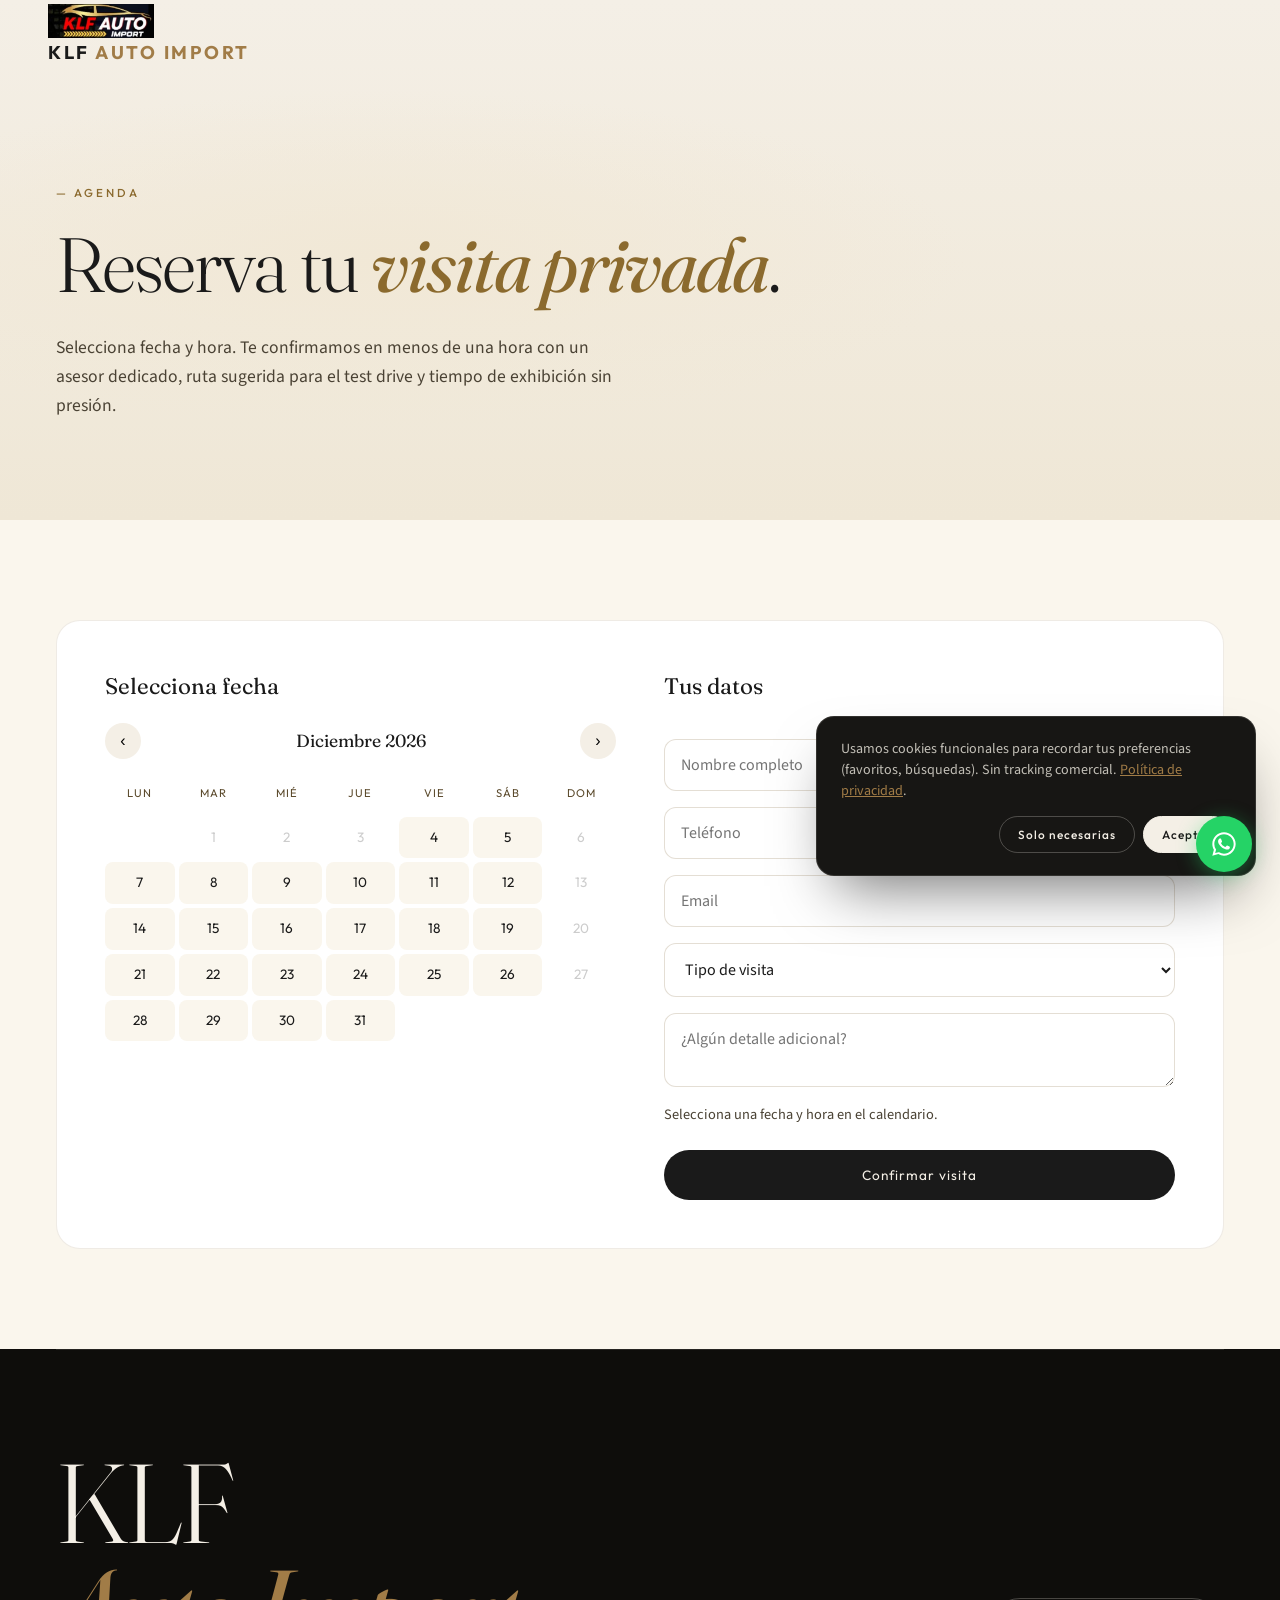
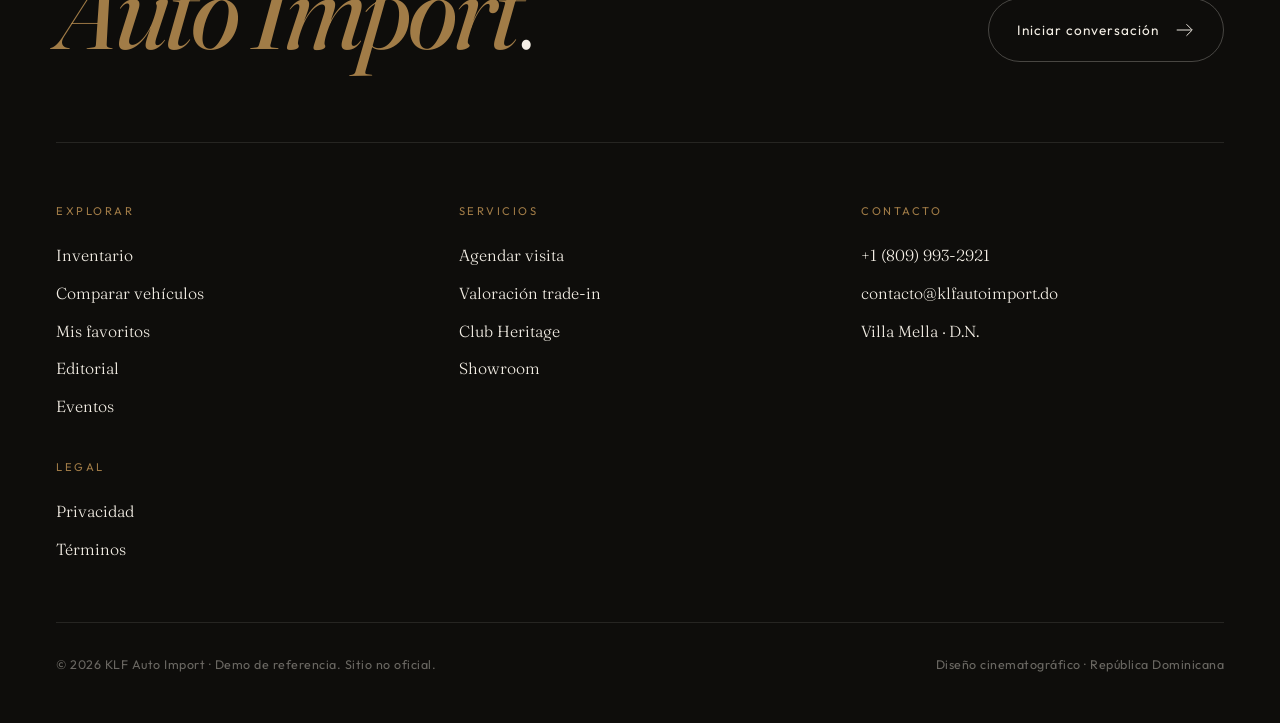
<file: cita.html>
<!DOCTYPE html>
<html lang="es">
<head>
  <meta charset="UTF-8">
  <meta name="viewport" content="width=device-width, initial-scale=1.0">
  <title>Agendar Visita — KLF Auto Import</title>
  <link rel="preconnect" href="https://fonts.googleapis.com">
  <link rel="preconnect" href="https://fonts.gstatic.com" crossorigin>
  <link href="https://fonts.googleapis.com/css2?family=Bebas+Neue&family=Fraunces:ital,opsz,wght@0,9..144,300;0,9..144,400;1,9..144,300&family=Outfit:wght@200;300;400;500;600;700&family=Source+Sans+3:wght@300;400;500;600&display=swap" rel="stylesheet">
  <link rel="stylesheet" href="css/shared.css?v=6">
  <link rel="stylesheet" href="css/index.css?v=6">
  <link rel="stylesheet" href="css/pages.css?v=1">
</head>
<body>
  <div data-shell="navbar"></div>

  <header class="page-header">
    <div class="page-header__inner">
      <span class="page-header__eyebrow">— Agenda</span>
      <h1 class="page-header__title">Reserva tu <em>visita privada</em>.</h1>
      <p class="page-header__lede">Selecciona fecha y hora. Te confirmamos en menos de una hora con un asesor dedicado, ruta sugerida para el test drive y tiempo de exhibición sin presión.</p>
    </div>
  </header>

  <section class="page-section">
    <div class="page-section__inner">
      <div class="booking-grid">
        <div class="booking-cal">
          <h3 class="booking-cal__title">Selecciona fecha</h3>
          <div class="booking-cal__nav">
            <button id="prevMonth" aria-label="Mes anterior">‹</button>
            <span class="booking-cal__month" id="monthLabel"></span>
            <button id="nextMonth" aria-label="Mes siguiente">›</button>
          </div>
          <div class="booking-cal__grid" id="calGrid"></div>
          <div class="booking-cal__times" id="timesGrid" style="display:none"></div>
        </div>

        <form class="booking-form" id="bookingForm" onsubmit="event.preventDefault();">
          <h3 class="booking-form__title">Tus datos</h3>
          <input type="text" name="nombre" placeholder="Nombre completo" required>
          <input type="tel" name="telefono" placeholder="Teléfono" required>
          <input type="email" name="email" placeholder="Email">
          <select name="tipo">
            <option value="">Tipo de visita</option>
            <option>Conocer un vehículo específico</option>
            <option>Test drive</option>
            <option>Asesoría general</option>
            <option>Valoración de mi vehículo actual</option>
          </select>
          <textarea name="nota" placeholder="¿Algún detalle adicional?"></textarea>
          <p id="bookingSummary" style="font-family:'Source Sans 3',sans-serif;color:var(--ink-500);font-size:0.9rem;margin:0">Selecciona una fecha y hora en el calendario.</p>
          <button type="submit">Confirmar visita</button>
        </form>
      </div>
    </div>
  </section>

  <div data-shell="footer"></div>

  <script src="js/features.js?v=1"></script>
  <script src="js/page-shell.js?v=1"></script>
  <script>
  (function () {
    const TIMES = ['09:30', '11:00', '12:30', '14:30', '16:00', '17:30'];
    const monthNames = ['Enero','Febrero','Marzo','Abril','Mayo','Junio','Julio','Agosto','Septiembre','Octubre','Noviembre','Diciembre'];
    const dayNames = ['Lun','Mar','Mié','Jue','Vie','Sáb','Dom'];
    let viewDate = new Date();
    viewDate.setDate(1);
    let selectedDay = null;
    let selectedTime = null;

    const calGrid = document.getElementById('calGrid');
    const timesGrid = document.getElementById('timesGrid');
    const monthLabel = document.getElementById('monthLabel');
    const summary = document.getElementById('bookingSummary');

    function render() {
      const y = viewDate.getFullYear();
      const m = viewDate.getMonth();
      monthLabel.textContent = monthNames[m] + ' ' + y;
      const firstDay = (new Date(y, m, 1).getDay() + 6) % 7; // 0 = Mon
      const lastDate = new Date(y, m + 1, 0).getDate();
      const today = new Date(); today.setHours(0,0,0,0);
      let html = '';
      dayNames.forEach(d => html += `<div class="booking-cal__head">${d}</div>`);
      for (let i = 0; i < firstDay; i++) html += `<div class="booking-cal__day is-empty"></div>`;
      for (let d = 1; d <= lastDate; d++) {
        const date = new Date(y, m, d);
        const isPast = date < today;
        const isSunday = date.getDay() === 0;
        const disabled = isPast || isSunday;
        const sel = selectedDay && selectedDay.getTime() === date.getTime();
        html += `<div class="booking-cal__day ${disabled ? 'is-disabled' : ''} ${sel ? 'is-selected' : ''}" data-d="${date.toISOString()}">${d}</div>`;
      }
      calGrid.innerHTML = html;
    }

    function renderTimes() {
      if (!selectedDay) { timesGrid.style.display = 'none'; return; }
      timesGrid.style.display = '';
      timesGrid.innerHTML = TIMES.map(t =>
        `<div class="booking-cal__time ${selectedTime===t?'is-selected':''}" data-t="${t}">${t}</div>`
      ).join('');
    }

    function updateSummary() {
      if (!selectedDay) { summary.textContent = 'Selecciona una fecha y hora en el calendario.'; return; }
      const f = selectedDay.toLocaleDateString('es-DO', { weekday:'long', day:'numeric', month:'long' });
      summary.innerHTML = `<strong>Fecha:</strong> ${f} ${selectedTime ? '· <strong>Hora:</strong> ' + selectedTime : ''}`;
    }

    calGrid.addEventListener('click', (e) => {
      const d = e.target.closest('.booking-cal__day');
      if (!d || d.classList.contains('is-disabled') || d.classList.contains('is-empty')) return;
      selectedDay = new Date(d.dataset.d);
      selectedTime = null;
      render(); renderTimes(); updateSummary();
    });
    timesGrid.addEventListener('click', (e) => {
      const t = e.target.closest('.booking-cal__time');
      if (!t) return;
      selectedTime = t.dataset.t;
      renderTimes(); updateSummary();
    });
    document.getElementById('prevMonth').addEventListener('click', () => { viewDate.setMonth(viewDate.getMonth() - 1); render(); });
    document.getElementById('nextMonth').addEventListener('click', () => { viewDate.setMonth(viewDate.getMonth() + 1); render(); });

    document.getElementById('bookingForm').addEventListener('submit', () => {
      if (!selectedDay || !selectedTime) {
        MatosModal.open(`<h2>Selección <em>incompleta</em></h2><p>Por favor selecciona una fecha y una hora antes de confirmar.</p>`);
        return;
      }
      const f = selectedDay.toLocaleDateString('es-DO', { weekday:'long', day:'numeric', month:'long' });
      MatosModal.open(`
        <div class="modal__success">
          <div class="check">✓</div>
          <h2>Visita <em>reservada</em></h2>
          <p>Te esperamos el <strong>${f}</strong> a las <strong>${selectedTime}</strong>.<br>Un asesor confirmará por WhatsApp en menos de 1 hora.</p>
          <a href="https://wa.me/18099932921?text=Hola%2C%20acabo%20de%20reservar%20una%20visita%20a%20trav%C3%A9s%20de%20su%20sitio%20web%20%28https%3A%2F%2Fklf-autoimport.vercel.app%29.%20Quedo%20atento%20a%20la%20confirmaci%C3%B3n." target="_blank" rel="noopener" class="btn-cinema btn-cinema--solid" style="margin-top:8px">Abrir WhatsApp</a>
        </div>`);
    });

    render();
  })();
  </script>
</body>
</html>
</file>
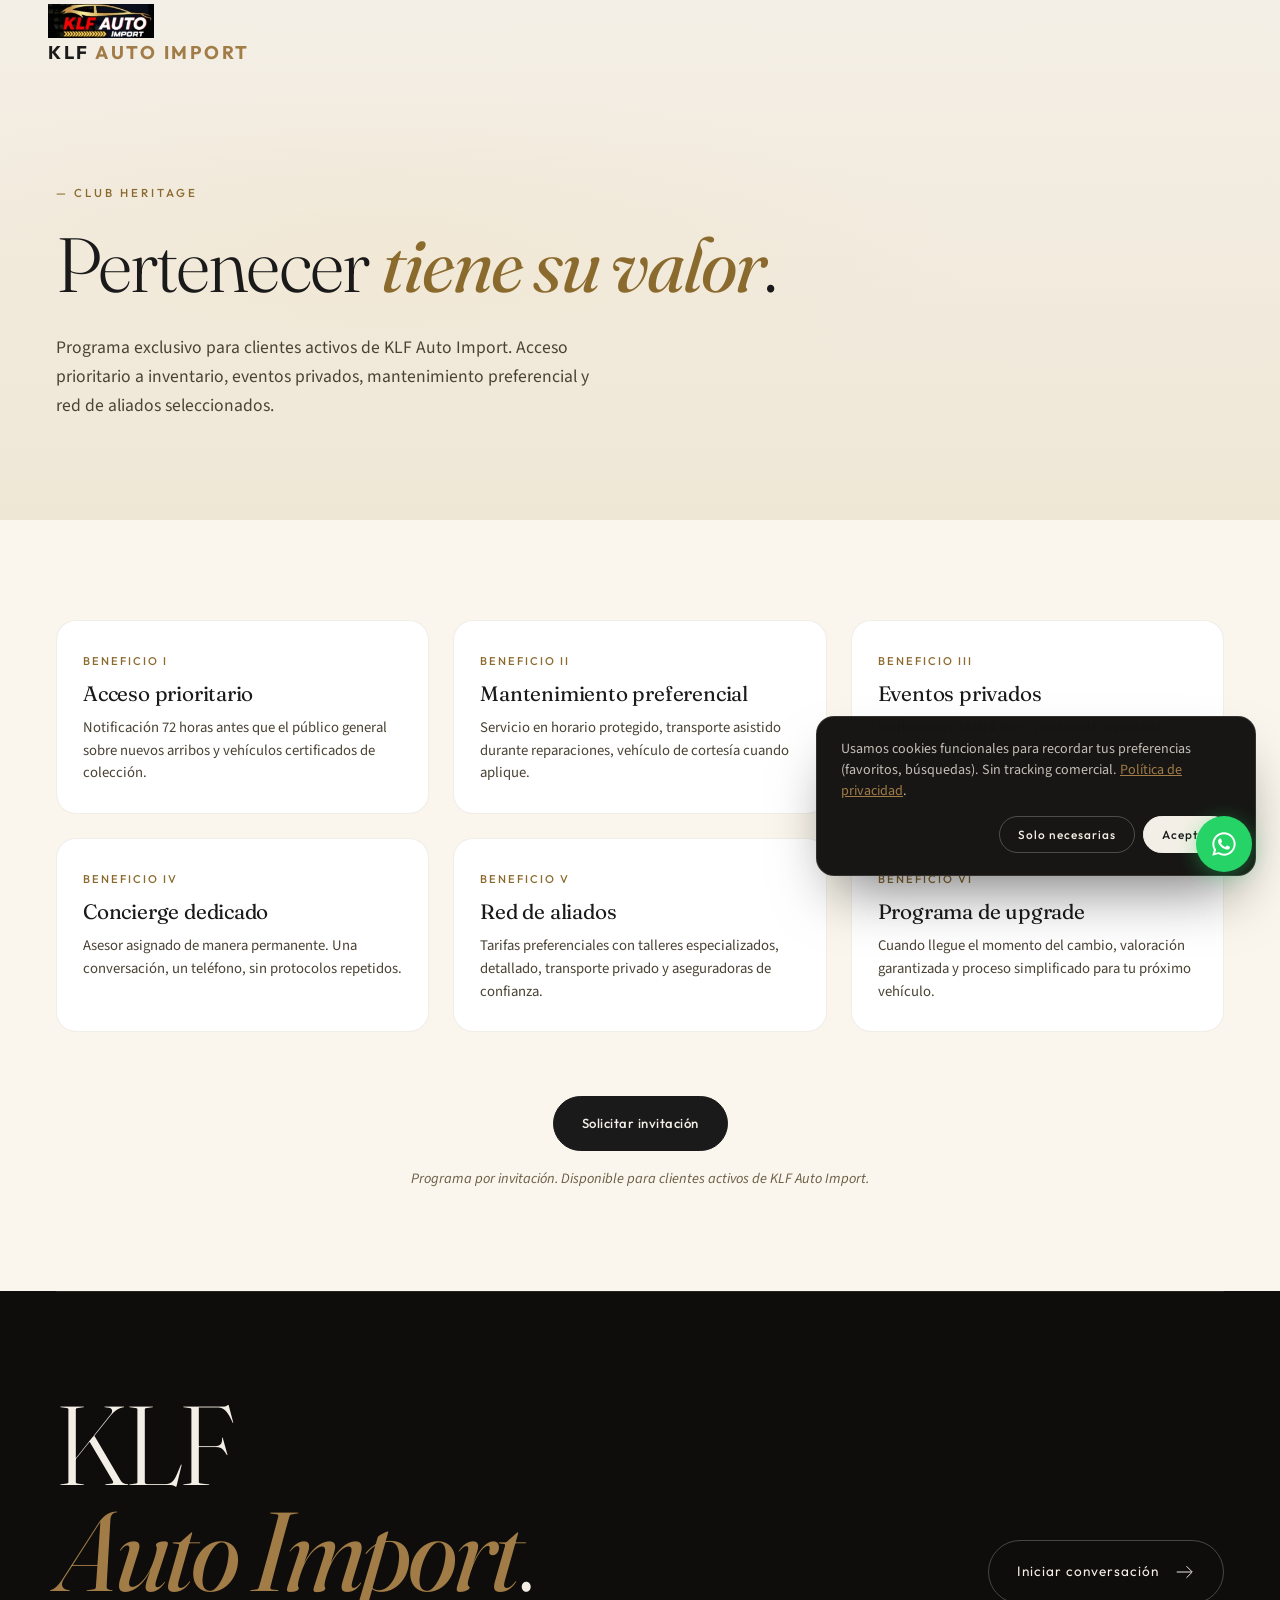
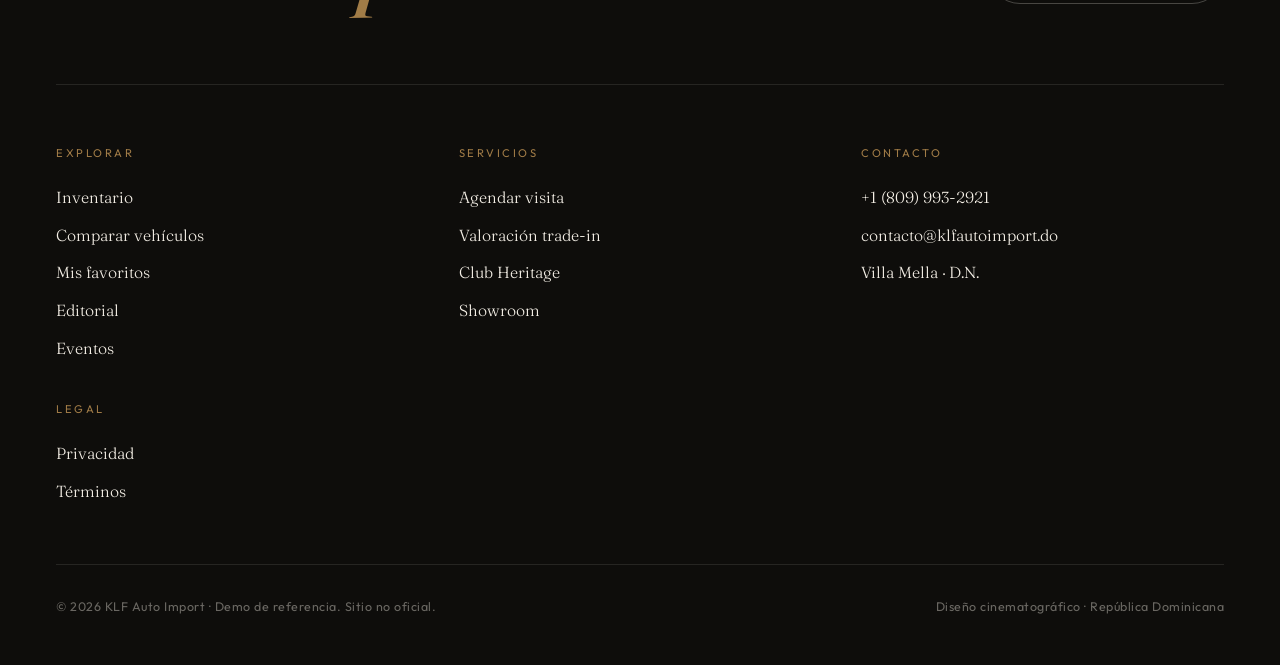
<file: club.html>
<!DOCTYPE html>
<html lang="es">
<head>
  <meta charset="UTF-8">
  <meta name="viewport" content="width=device-width, initial-scale=1.0">
  <title>Club Heritage — KLF Auto Import</title>
  <link rel="preconnect" href="https://fonts.googleapis.com">
  <link rel="preconnect" href="https://fonts.gstatic.com" crossorigin>
  <link href="https://fonts.googleapis.com/css2?family=Bebas+Neue&family=Fraunces:ital,opsz,wght@0,9..144,300;0,9..144,400;1,9..144,300&family=Outfit:wght@200;300;400;500;600;700&family=Source+Sans+3:wght@300;400;500;600&display=swap" rel="stylesheet">
  <link rel="stylesheet" href="css/shared.css?v=6">
  <link rel="stylesheet" href="css/index.css?v=6">
  <link rel="stylesheet" href="css/pages.css?v=1">
</head>
<body>
  <div data-shell="navbar"></div>

  <header class="page-header">
    <div class="page-header__inner">
      <span class="page-header__eyebrow">— Club Heritage</span>
      <h1 class="page-header__title">Pertenecer <em>tiene su valor</em>.</h1>
      <p class="page-header__lede">Programa exclusivo para clientes activos de KLF Auto Import. Acceso prioritario a inventario, eventos privados, mantenimiento preferencial y red de aliados seleccionados.</p>
    </div>
  </header>

  <section class="page-section">
    <div class="page-section__inner">
      <div class="cards-grid" style="grid-template-columns: repeat(auto-fill, minmax(280px, 1fr))">

        <div class="story-card" style="cursor:default">
          <div class="story-card__body" style="padding-top:32px">
            <span class="story-card__cat">Beneficio I</span>
            <h3 class="story-card__title">Acceso prioritario</h3>
            <p class="story-card__excerpt">Notificación 72 horas antes que el público general sobre nuevos arribos y vehículos certificados de colección.</p>
          </div>
        </div>

        <div class="story-card" style="cursor:default">
          <div class="story-card__body" style="padding-top:32px">
            <span class="story-card__cat">Beneficio II</span>
            <h3 class="story-card__title">Mantenimiento preferencial</h3>
            <p class="story-card__excerpt">Servicio en horario protegido, transporte asistido durante reparaciones, vehículo de cortesía cuando aplique.</p>
          </div>
        </div>

        <div class="story-card" style="cursor:default">
          <div class="story-card__body" style="padding-top:32px">
            <span class="story-card__cat">Beneficio III</span>
            <h3 class="story-card__title">Eventos privados</h3>
            <p class="story-card__excerpt">Invitaciones a track days, noches de inventario, tertulias con coleccionistas y rutas Heritage.</p>
          </div>
        </div>

        <div class="story-card" style="cursor:default">
          <div class="story-card__body" style="padding-top:32px">
            <span class="story-card__cat">Beneficio IV</span>
            <h3 class="story-card__title">Concierge dedicado</h3>
            <p class="story-card__excerpt">Asesor asignado de manera permanente. Una conversación, un teléfono, sin protocolos repetidos.</p>
          </div>
        </div>

        <div class="story-card" style="cursor:default">
          <div class="story-card__body" style="padding-top:32px">
            <span class="story-card__cat">Beneficio V</span>
            <h3 class="story-card__title">Red de aliados</h3>
            <p class="story-card__excerpt">Tarifas preferenciales con talleres especializados, detallado, transporte privado y aseguradoras de confianza.</p>
          </div>
        </div>

        <div class="story-card" style="cursor:default">
          <div class="story-card__body" style="padding-top:32px">
            <span class="story-card__cat">Beneficio VI</span>
            <h3 class="story-card__title">Programa de upgrade</h3>
            <p class="story-card__excerpt">Cuando llegue el momento del cambio, valoración garantizada y proceso simplificado para tu próximo vehículo.</p>
          </div>
        </div>

      </div>

      <div style="text-align:center; margin-top:64px">
        <a href="https://wa.me/18099932921?text=Hola%2C%20escribo%20desde%20su%20sitio%20web%20%28https%3A%2F%2Fklf-autoimport.vercel.app%29%20para%20solicitar%20invitaci%C3%B3n%20al%20Club%20Heritage." target="_blank" rel="noopener" class="btn-cinema btn-cinema--solid">Solicitar invitación</a>
        <p style="font-family:'Source Sans 3',sans-serif;color:var(--ink-300);margin-top:16px;font-size:0.9rem;font-style:italic">Programa por invitación. Disponible para clientes activos de KLF Auto Import.</p>
      </div>
    </div>
  </section>

  <div data-shell="footer"></div>

  <script src="js/features.js?v=1"></script>
  <script src="js/page-shell.js?v=1"></script>
</body>
</html>
</file>
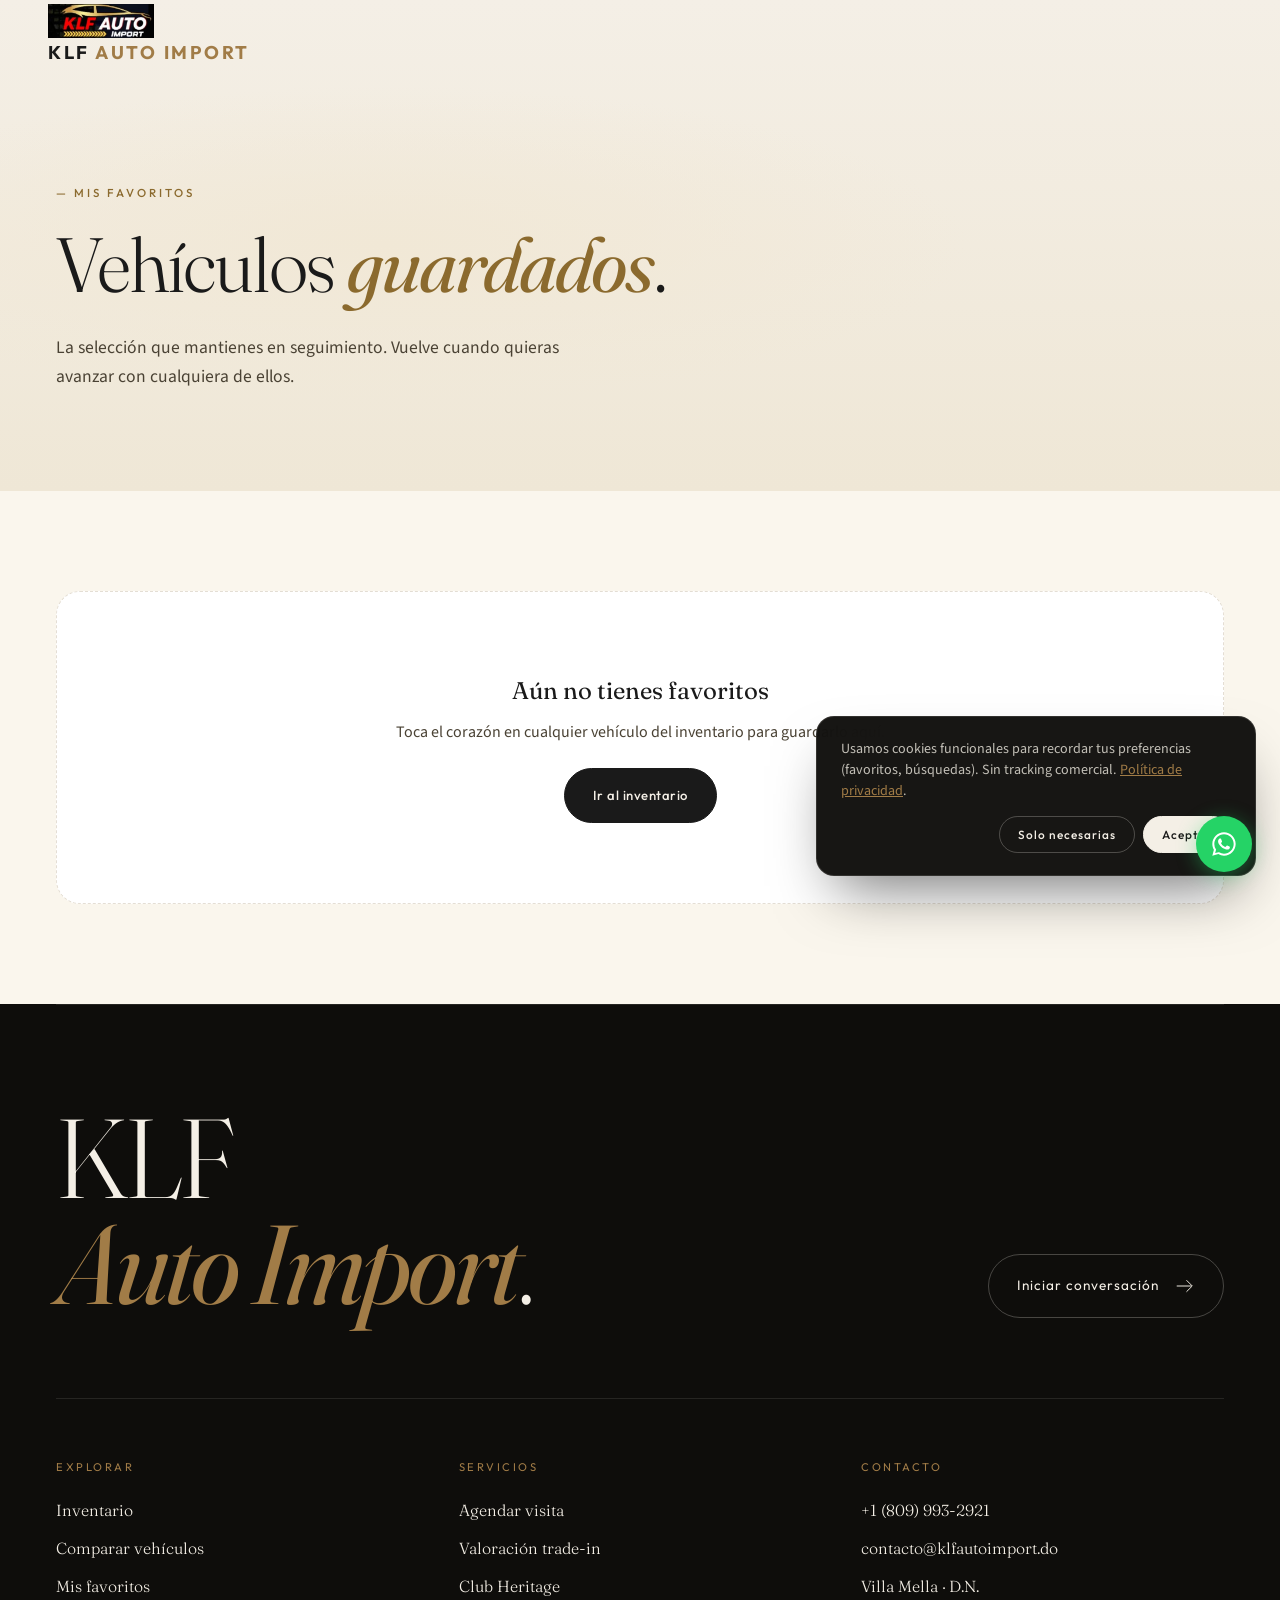
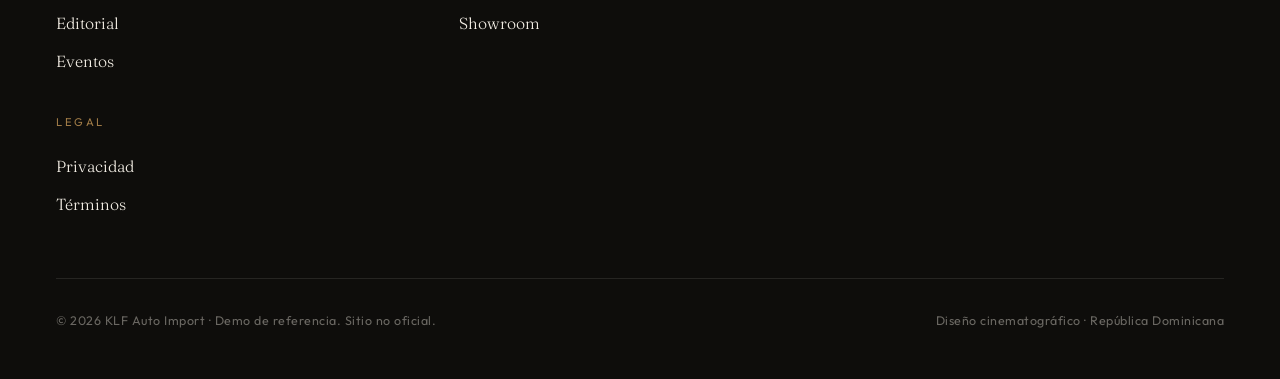
<file: favoritos.html>
<!DOCTYPE html>
<html lang="es">
<head>
  <meta charset="UTF-8">
  <meta name="viewport" content="width=device-width, initial-scale=1.0">
  <title>Favoritos — KLF Auto Import</title>
  <meta name="description" content="Tus vehículos guardados en KLF Auto Import.">
  <link rel="preconnect" href="https://fonts.googleapis.com">
  <link rel="preconnect" href="https://fonts.gstatic.com" crossorigin>
  <link href="https://fonts.googleapis.com/css2?family=Bebas+Neue&family=Fraunces:ital,opsz,wght@0,9..144,300;0,9..144,400;1,9..144,300&family=Outfit:wght@200;300;400;500;600;700&family=Source+Sans+3:wght@300;400;500;600&display=swap" rel="stylesheet">
  <link rel="stylesheet" href="css/shared.css?v=6">
  <link rel="stylesheet" href="css/index.css?v=6">
  <link rel="stylesheet" href="css/pages.css?v=1">
</head>
<body>
  <div data-shell="navbar"></div>

  <header class="page-header">
    <div class="page-header__inner">
      <span class="page-header__eyebrow">— Mis favoritos</span>
      <h1 class="page-header__title">Vehículos <em>guardados</em>.</h1>
      <p class="page-header__lede">La selección que mantienes en seguimiento. Vuelve cuando quieras avanzar con cualquiera de ellos.</p>
    </div>
  </header>

  <section class="page-section">
    <div class="page-section__inner">
      <div class="inventory__grid" id="favGrid"></div>
      <div class="empty-state" id="favEmpty" style="display:none">
        <h3>Aún no tienes favoritos</h3>
        <p>Toca el corazón en cualquier vehículo del inventario para guardarlo aquí.</p>
        <a href="index.html#inventario" class="btn-cinema btn-cinema--solid">Ir al inventario</a>
      </div>
    </div>
  </section>

  <div data-shell="footer"></div>

  <script src="js/vehiculos-data.js?v=4"></script>
  <script src="js/features.js?v=1"></script>
  <script src="js/page-shell.js?v=1"></script>
  <script>
  (function () {
    function fmt(v) { return v.precioConsultar ? 'Precio a consultar' : 'RD$ ' + v.precio.toLocaleString('es-DO'); }
    function card(v, i) {
      const img = (v.imagenes && v.imagenes[0]) || 'porche.png';
      return `
        <a class="inv-card" href="vehiculo.html#${v.id}" style="--i:${i}">
          <div class="inv-card__media">
            <img src="${img}" alt="${v.marca} ${v.modelo}" loading="lazy">
            <span class="inv-card__badge">${v.condicion}</span>
            <button class="wish-btn is-active" data-wish-id="${v.id}" aria-label="Quitar de favoritos">
              <svg viewBox="0 0 24 24"><path class="wish-fill wish-stroke" stroke="currentColor" stroke-width="1.6" d="M12 21s-7-4.534-7-10a4.5 4.5 0 0 1 8-2.83A4.5 4.5 0 0 1 19 11c0 5.466-7 10-7 10z"/></svg>
            </button>
          </div>
          <div class="inv-card__body">
            <div class="inv-card__head">
              <span class="inv-card__brand">${v.marca}</span>
              <span class="inv-card__year">${v.ano}</span>
            </div>
            <h3 class="inv-card__title">${v.modelo}</h3>
            <div class="inv-card__meta"><span>${v.tipo}</span><i>·</i><span>${v.transmision}</span><i>·</i><span>${v.combustible}</span></div>
            <div class="inv-card__foot">
              <span class="inv-card__price">${fmt(v)}</span>
              <span class="inv-card__arrow"><svg viewBox="0 0 24 24" width="16" height="16" fill="none" stroke="currentColor" stroke-width="1.5"><path d="M5 12h14M13 6l6 6-6 6" stroke-linecap="round" stroke-linejoin="round"/></svg></span>
            </div>
          </div>
        </a>`;
    }
    function render() {
      const ids = MatosWishlist.get();
      const grid = document.getElementById('favGrid');
      const empty = document.getElementById('favEmpty');
      const items = VEHICULOS.filter(v => ids.includes(v.id));
      if (!items.length) {
        grid.innerHTML = '';
        empty.style.display = '';
      } else {
        empty.style.display = 'none';
        grid.innerHTML = items.map(card).join('');
      }
    }
    document.addEventListener('DOMContentLoaded', render);
    window.addEventListener('wishlist:change', render);
  })();
  </script>
</body>
</html>
</file>
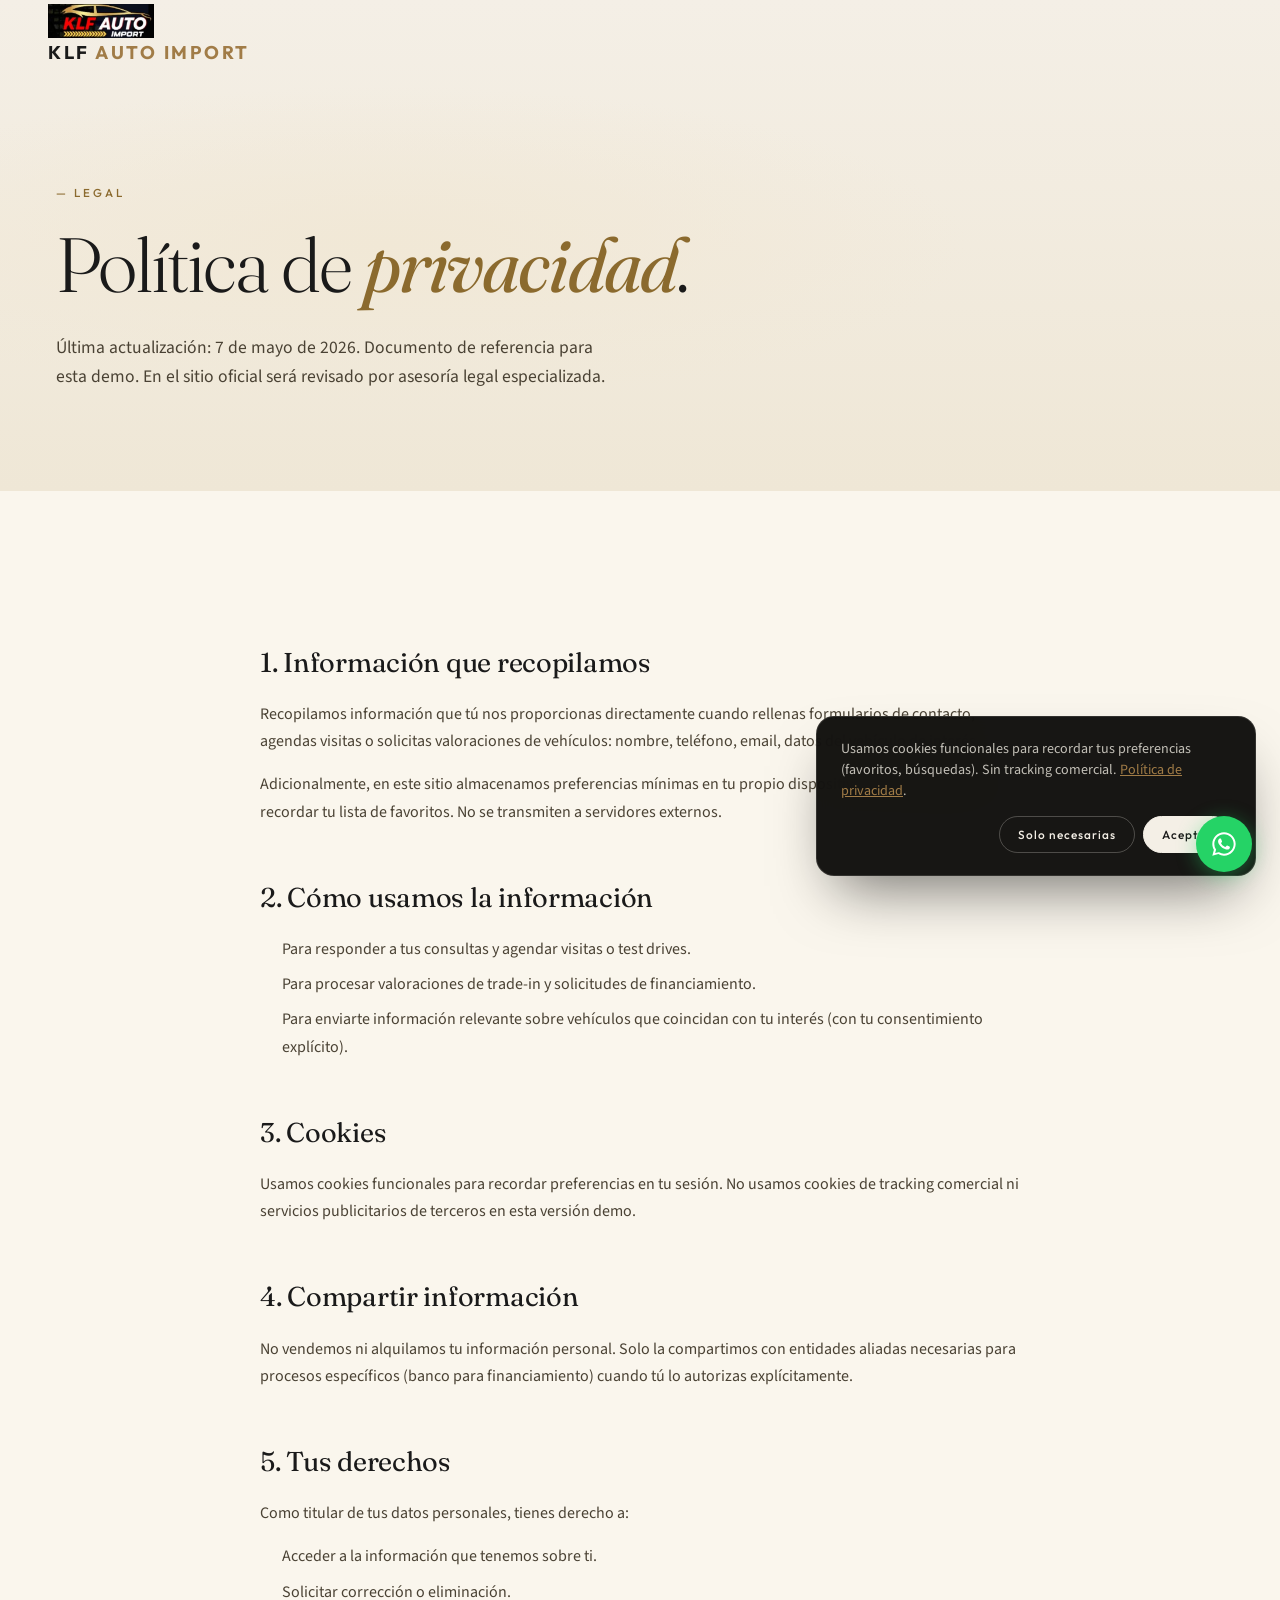
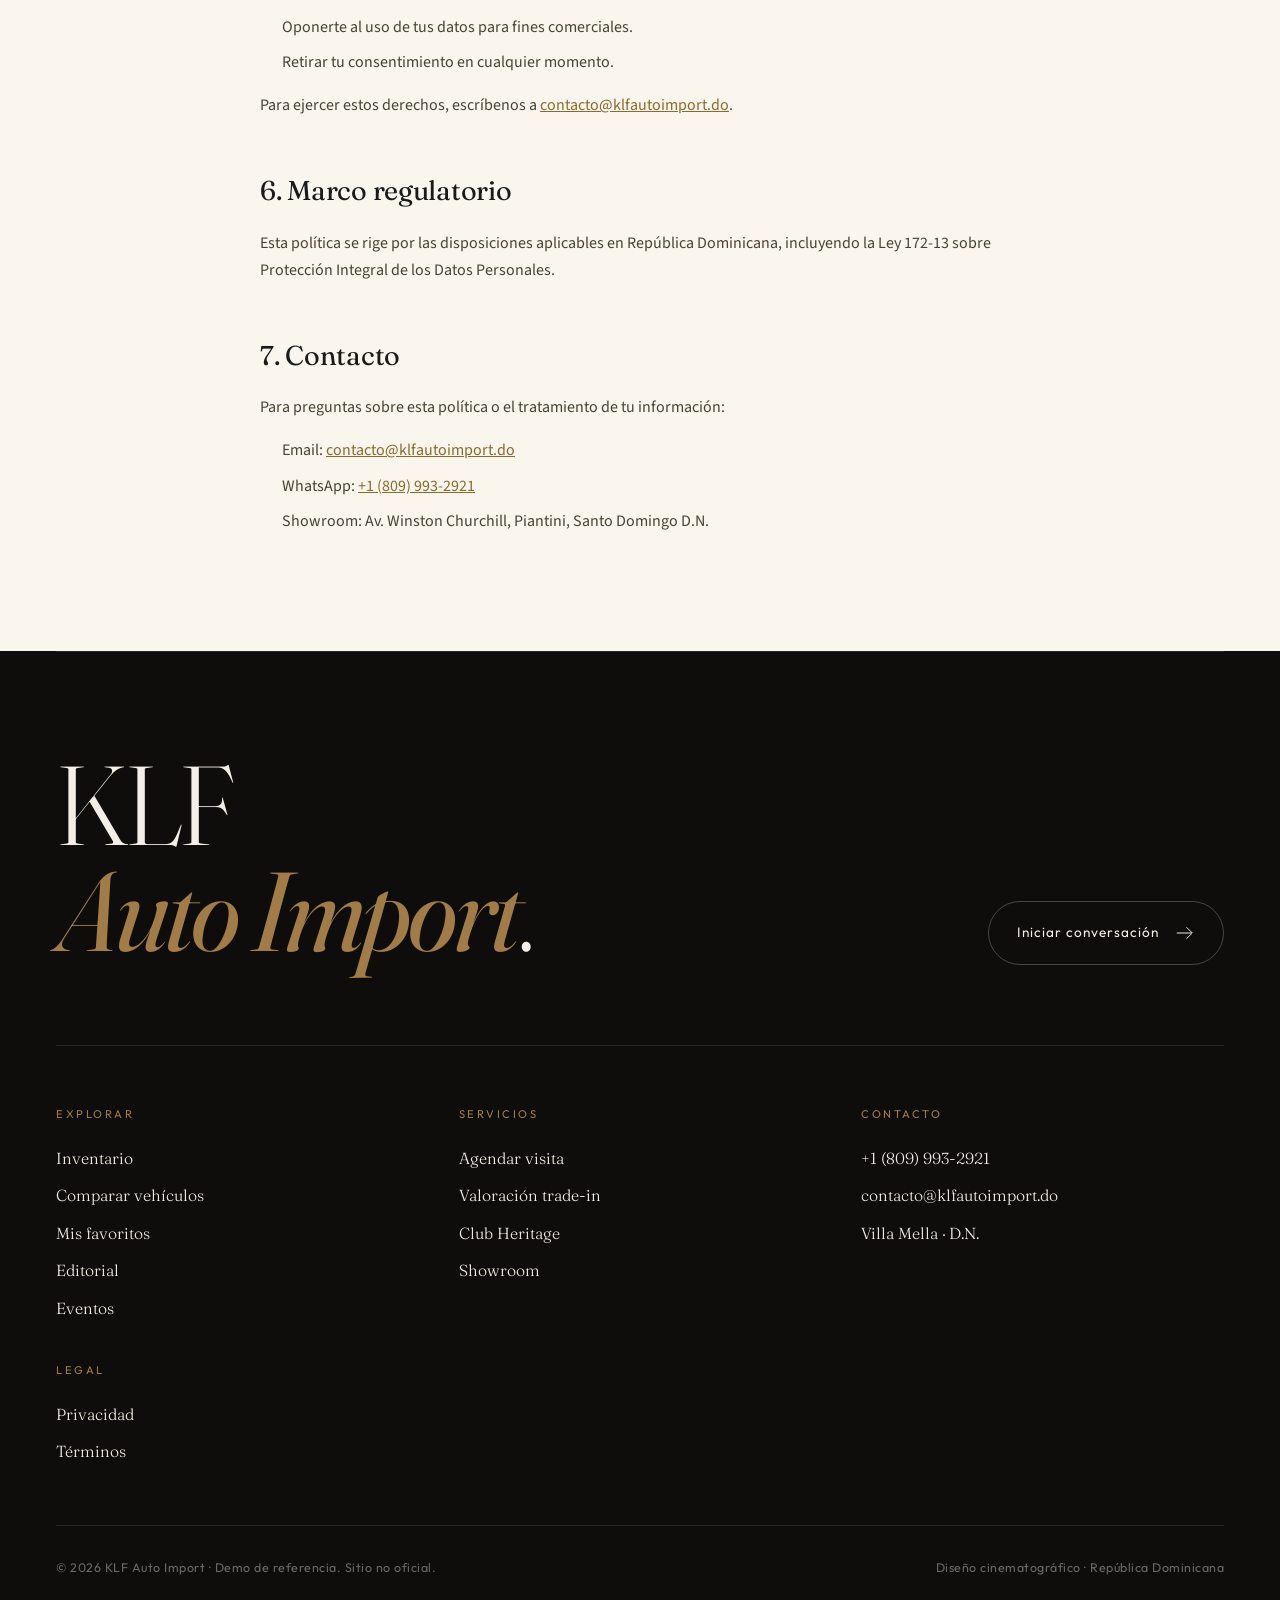
<file: privacidad.html>
<!DOCTYPE html>
<html lang="es">
<head>
  <meta charset="UTF-8">
  <meta name="viewport" content="width=device-width, initial-scale=1.0">
  <title>Política de Privacidad — KLF Auto Import</title>
  <link rel="preconnect" href="https://fonts.googleapis.com">
  <link rel="preconnect" href="https://fonts.gstatic.com" crossorigin>
  <link href="https://fonts.googleapis.com/css2?family=Bebas+Neue&family=Fraunces:ital,opsz,wght@0,9..144,300;0,9..144,400;1,9..144,300&family=Outfit:wght@200;300;400;500;600;700&family=Source+Sans+3:wght@300;400;500;600&display=swap" rel="stylesheet">
  <link rel="stylesheet" href="css/shared.css?v=6">
  <link rel="stylesheet" href="css/index.css?v=6">
  <link rel="stylesheet" href="css/pages.css?v=1">
</head>
<body>
  <div data-shell="navbar"></div>

  <header class="page-header">
    <div class="page-header__inner">
      <span class="page-header__eyebrow">— Legal</span>
      <h1 class="page-header__title">Política de <em>privacidad</em>.</h1>
      <p class="page-header__lede">Última actualización: 7 de mayo de 2026. Documento de referencia para esta demo. En el sitio oficial será revisado por asesoría legal especializada.</p>
    </div>
  </header>

  <section class="page-section">
    <div class="prose">
      <h2>1. Información que recopilamos</h2>
      <p>Recopilamos información que tú nos proporcionas directamente cuando rellenas formularios de contacto, agendas visitas o solicitas valoraciones de vehículos: nombre, teléfono, email, datos del vehículo de interés.</p>
      <p>Adicionalmente, en este sitio almacenamos preferencias mínimas en tu propio dispositivo (localStorage) para recordar tu lista de favoritos. No se transmiten a servidores externos.</p>

      <h2>2. Cómo usamos la información</h2>
      <ul>
        <li>Para responder a tus consultas y agendar visitas o test drives.</li>
        <li>Para procesar valoraciones de trade-in y solicitudes de financiamiento.</li>
        <li>Para enviarte información relevante sobre vehículos que coincidan con tu interés (con tu consentimiento explícito).</li>
      </ul>

      <h2>3. Cookies</h2>
      <p>Usamos cookies funcionales para recordar preferencias en tu sesión. No usamos cookies de tracking comercial ni servicios publicitarios de terceros en esta versión demo.</p>

      <h2>4. Compartir información</h2>
      <p>No vendemos ni alquilamos tu información personal. Solo la compartimos con entidades aliadas necesarias para procesos específicos (banco para financiamiento) cuando tú lo autorizas explícitamente.</p>

      <h2>5. Tus derechos</h2>
      <p>Como titular de tus datos personales, tienes derecho a:</p>
      <ul>
        <li>Acceder a la información que tenemos sobre ti.</li>
        <li>Solicitar corrección o eliminación.</li>
        <li>Oponerte al uso de tus datos para fines comerciales.</li>
        <li>Retirar tu consentimiento en cualquier momento.</li>
      </ul>
      <p>Para ejercer estos derechos, escríbenos a <a href="mailto:contacto@klfautoimport.do">contacto@klfautoimport.do</a>.</p>

      <h2>6. Marco regulatorio</h2>
      <p>Esta política se rige por las disposiciones aplicables en República Dominicana, incluyendo la Ley 172-13 sobre Protección Integral de los Datos Personales.</p>

      <h2>7. Contacto</h2>
      <p>Para preguntas sobre esta política o el tratamiento de tu información:</p>
      <ul>
        <li>Email: <a href="mailto:contacto@klfautoimport.do">contacto@klfautoimport.do</a></li>
        <li>WhatsApp: <a href="https://wa.me/18099932921?text=Hola%2C%20escribo%20desde%20su%20sitio%20web%20%28https%3A%2F%2Fklf-autoimport.vercel.app%29%20y%20tengo%20una%20consulta%20sobre%20privacidad.">+1 (809) 993-2921</a></li>
        <li>Showroom: Av. Winston Churchill, Piantini, Santo Domingo D.N.</li>
      </ul>
    </div>
  </section>

  <div data-shell="footer"></div>

  <script src="js/features.js?v=1"></script>
  <script src="js/page-shell.js?v=1"></script>
</body>
</html>
</file>
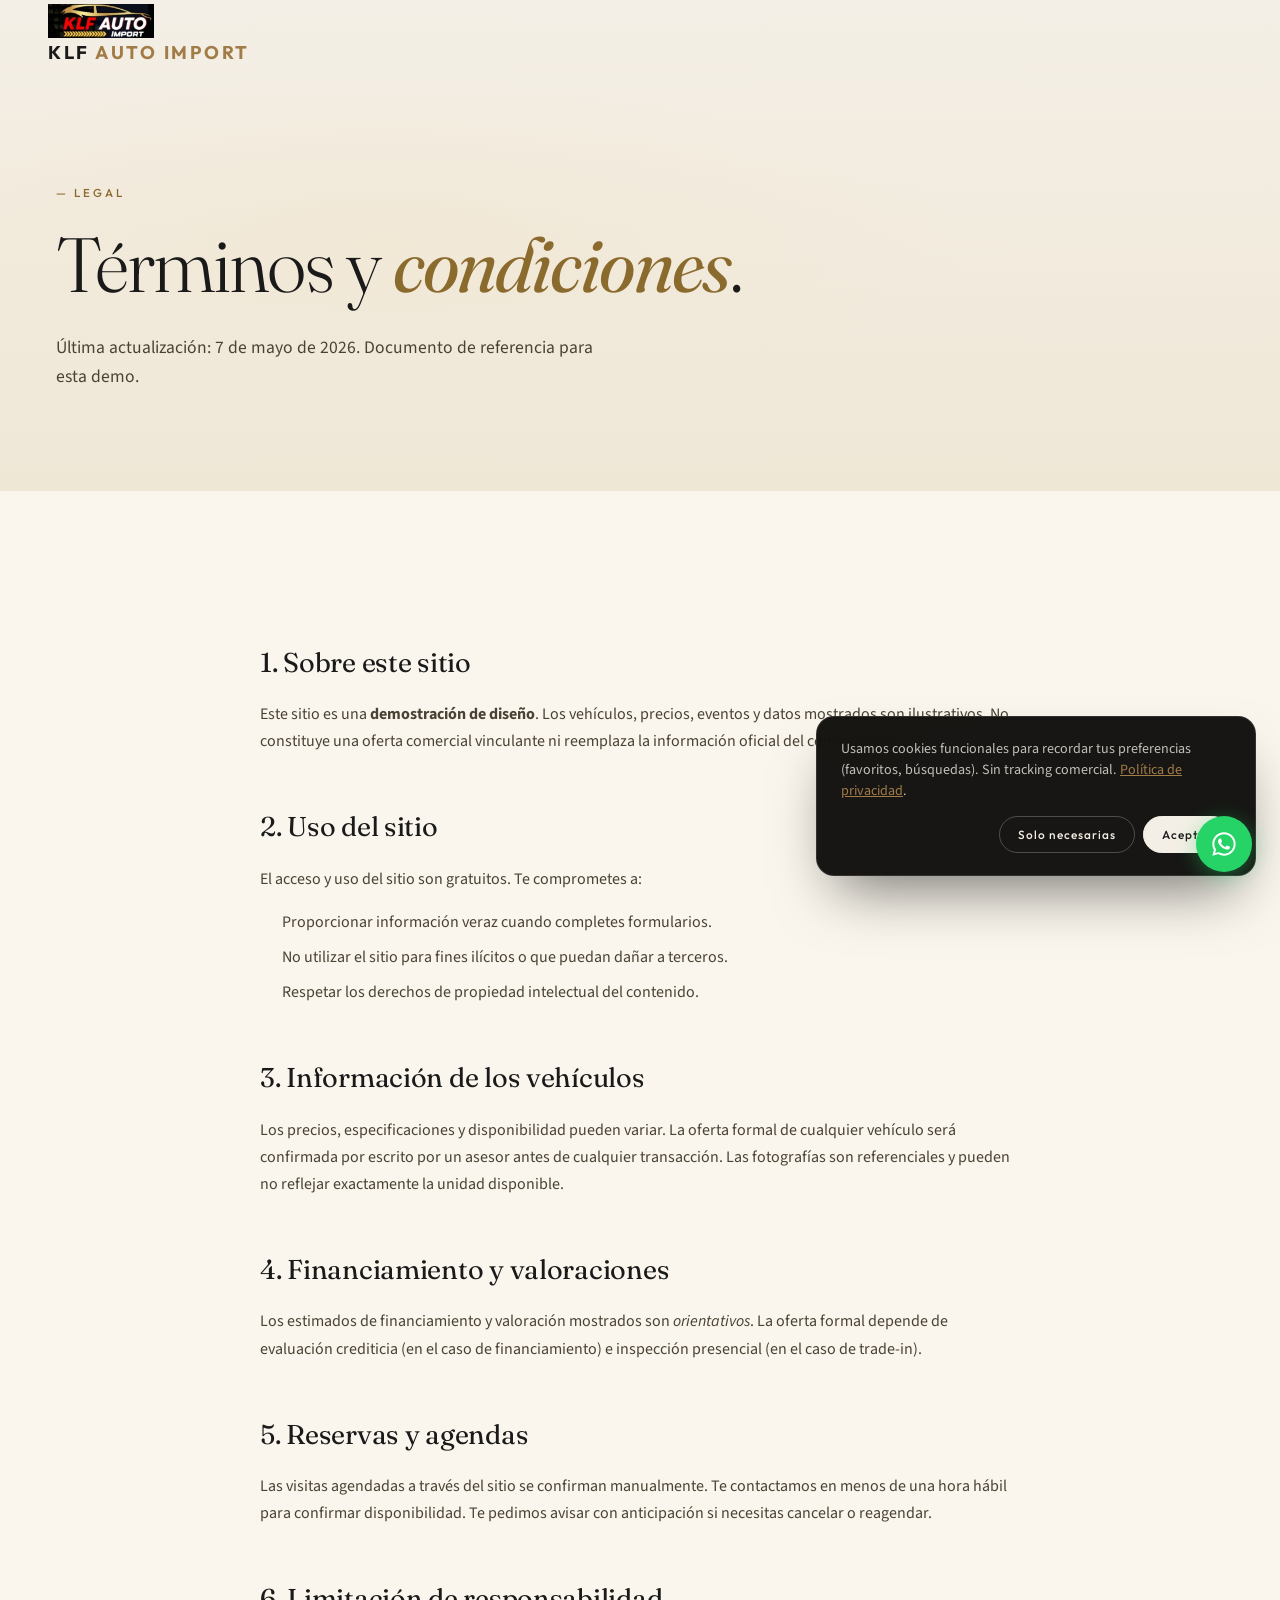
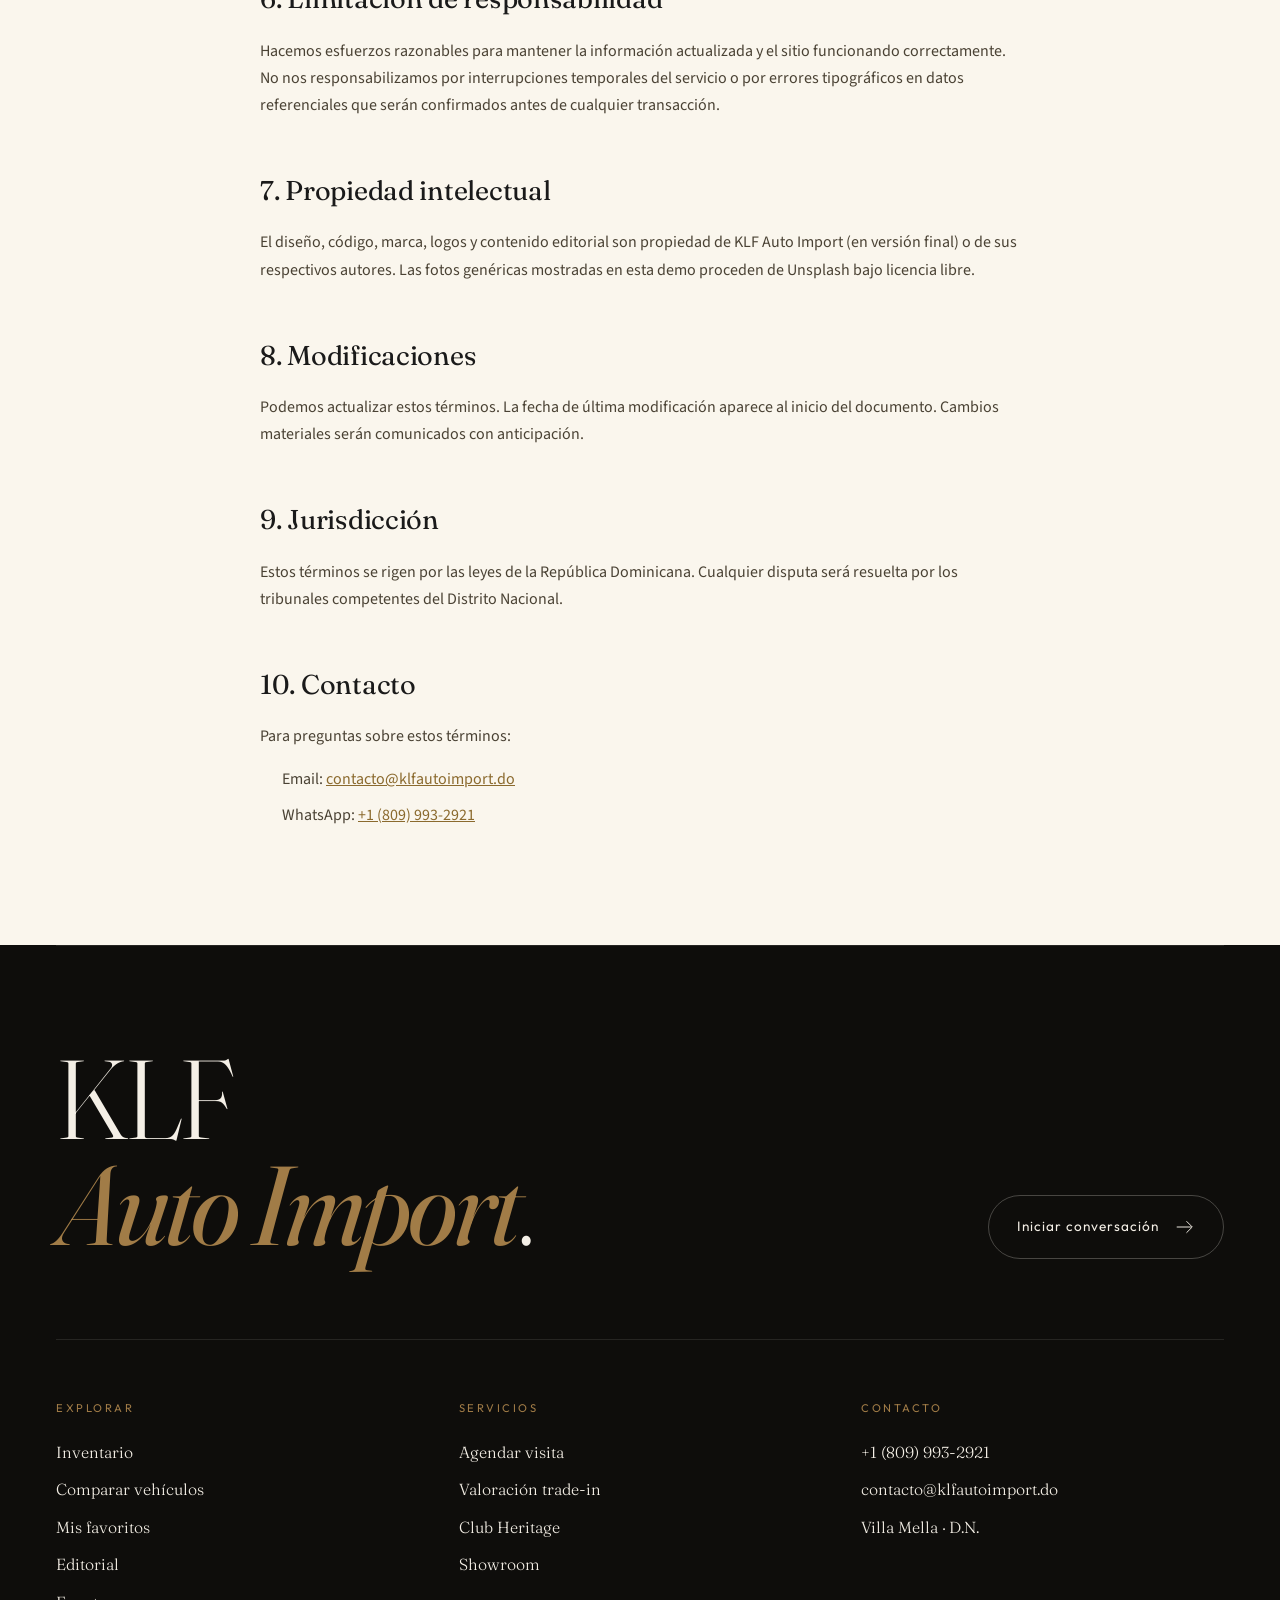
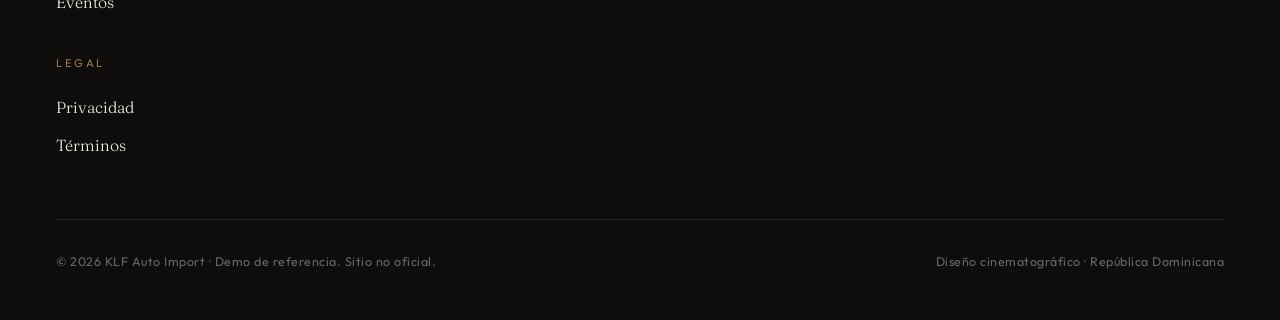
<file: terminos.html>
<!DOCTYPE html>
<html lang="es">
<head>
  <meta charset="UTF-8">
  <meta name="viewport" content="width=device-width, initial-scale=1.0">
  <title>Términos y Condiciones — KLF Auto Import</title>
  <link rel="preconnect" href="https://fonts.googleapis.com">
  <link rel="preconnect" href="https://fonts.gstatic.com" crossorigin>
  <link href="https://fonts.googleapis.com/css2?family=Bebas+Neue&family=Fraunces:ital,opsz,wght@0,9..144,300;0,9..144,400;1,9..144,300&family=Outfit:wght@200;300;400;500;600;700&family=Source+Sans+3:wght@300;400;500;600&display=swap" rel="stylesheet">
  <link rel="stylesheet" href="css/shared.css?v=6">
  <link rel="stylesheet" href="css/index.css?v=6">
  <link rel="stylesheet" href="css/pages.css?v=1">
</head>
<body>
  <div data-shell="navbar"></div>

  <header class="page-header">
    <div class="page-header__inner">
      <span class="page-header__eyebrow">— Legal</span>
      <h1 class="page-header__title">Términos y <em>condiciones</em>.</h1>
      <p class="page-header__lede">Última actualización: 7 de mayo de 2026. Documento de referencia para esta demo.</p>
    </div>
  </header>

  <section class="page-section">
    <div class="prose">
      <h2>1. Sobre este sitio</h2>
      <p>Este sitio es una <strong>demostración de diseño</strong>. Los vehículos, precios, eventos y datos mostrados son ilustrativos. No constituye una oferta comercial vinculante ni reemplaza la información oficial del concesionario.</p>

      <h2>2. Uso del sitio</h2>
      <p>El acceso y uso del sitio son gratuitos. Te comprometes a:</p>
      <ul>
        <li>Proporcionar información veraz cuando completes formularios.</li>
        <li>No utilizar el sitio para fines ilícitos o que puedan dañar a terceros.</li>
        <li>Respetar los derechos de propiedad intelectual del contenido.</li>
      </ul>

      <h2>3. Información de los vehículos</h2>
      <p>Los precios, especificaciones y disponibilidad pueden variar. La oferta formal de cualquier vehículo será confirmada por escrito por un asesor antes de cualquier transacción. Las fotografías son referenciales y pueden no reflejar exactamente la unidad disponible.</p>

      <h2>4. Financiamiento y valoraciones</h2>
      <p>Los estimados de financiamiento y valoración mostrados son <em>orientativos</em>. La oferta formal depende de evaluación crediticia (en el caso de financiamiento) e inspección presencial (en el caso de trade-in).</p>

      <h2>5. Reservas y agendas</h2>
      <p>Las visitas agendadas a través del sitio se confirman manualmente. Te contactamos en menos de una hora hábil para confirmar disponibilidad. Te pedimos avisar con anticipación si necesitas cancelar o reagendar.</p>

      <h2>6. Limitación de responsabilidad</h2>
      <p>Hacemos esfuerzos razonables para mantener la información actualizada y el sitio funcionando correctamente. No nos responsabilizamos por interrupciones temporales del servicio o por errores tipográficos en datos referenciales que serán confirmados antes de cualquier transacción.</p>

      <h2>7. Propiedad intelectual</h2>
      <p>El diseño, código, marca, logos y contenido editorial son propiedad de KLF Auto Import (en versión final) o de sus respectivos autores. Las fotos genéricas mostradas en esta demo proceden de Unsplash bajo licencia libre.</p>

      <h2>8. Modificaciones</h2>
      <p>Podemos actualizar estos términos. La fecha de última modificación aparece al inicio del documento. Cambios materiales serán comunicados con anticipación.</p>

      <h2>9. Jurisdicción</h2>
      <p>Estos términos se rigen por las leyes de la República Dominicana. Cualquier disputa será resuelta por los tribunales competentes del Distrito Nacional.</p>

      <h2>10. Contacto</h2>
      <p>Para preguntas sobre estos términos:</p>
      <ul>
        <li>Email: <a href="mailto:contacto@klfautoimport.do">contacto@klfautoimport.do</a></li>
        <li>WhatsApp: <a href="https://wa.me/18099932921?text=Hola%2C%20escribo%20desde%20su%20sitio%20web%20%28https%3A%2F%2Fklf-autoimport.vercel.app%29%20y%20tengo%20una%20consulta%20sobre%20los%20t%C3%A9rminos.">+1 (809) 993-2921</a></li>
      </ul>
    </div>
  </section>

  <div data-shell="footer"></div>

  <script src="js/features.js?v=1"></script>
  <script src="js/page-shell.js?v=1"></script>
</body>
</html>
</file>
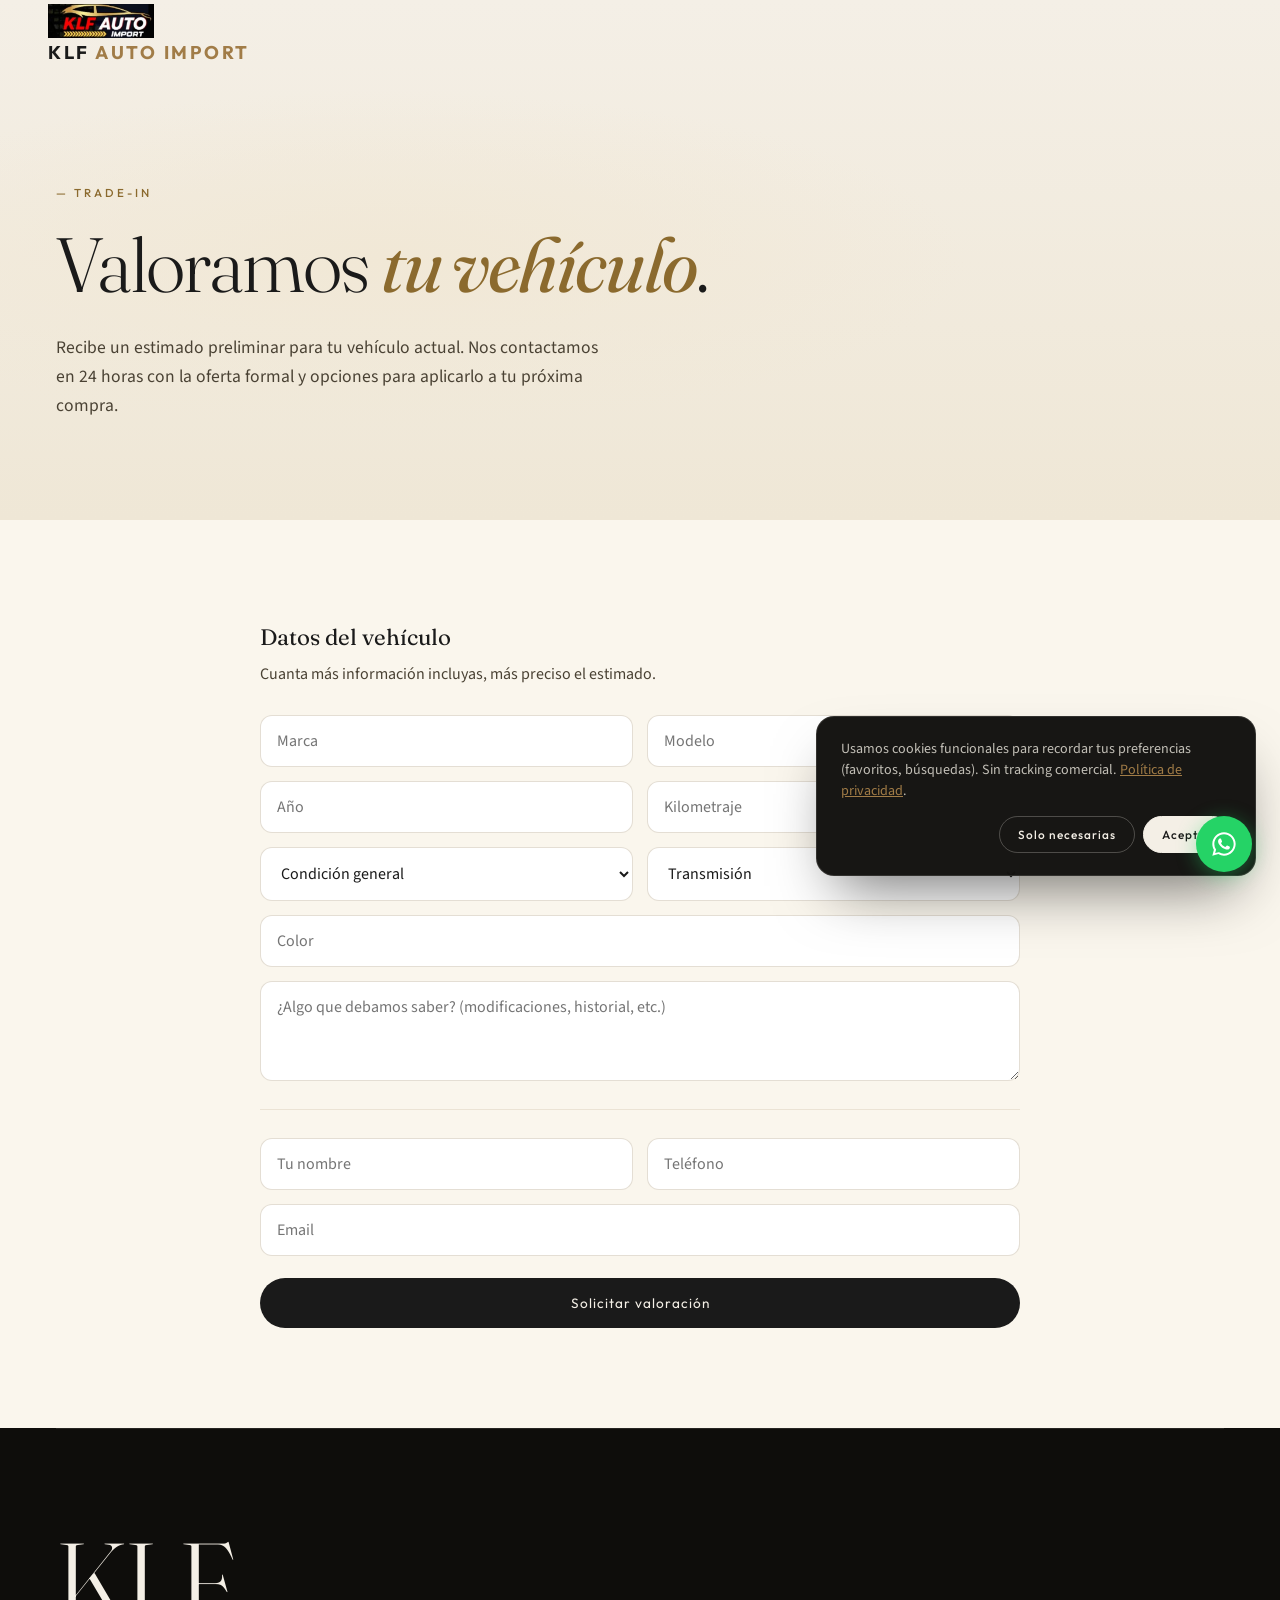
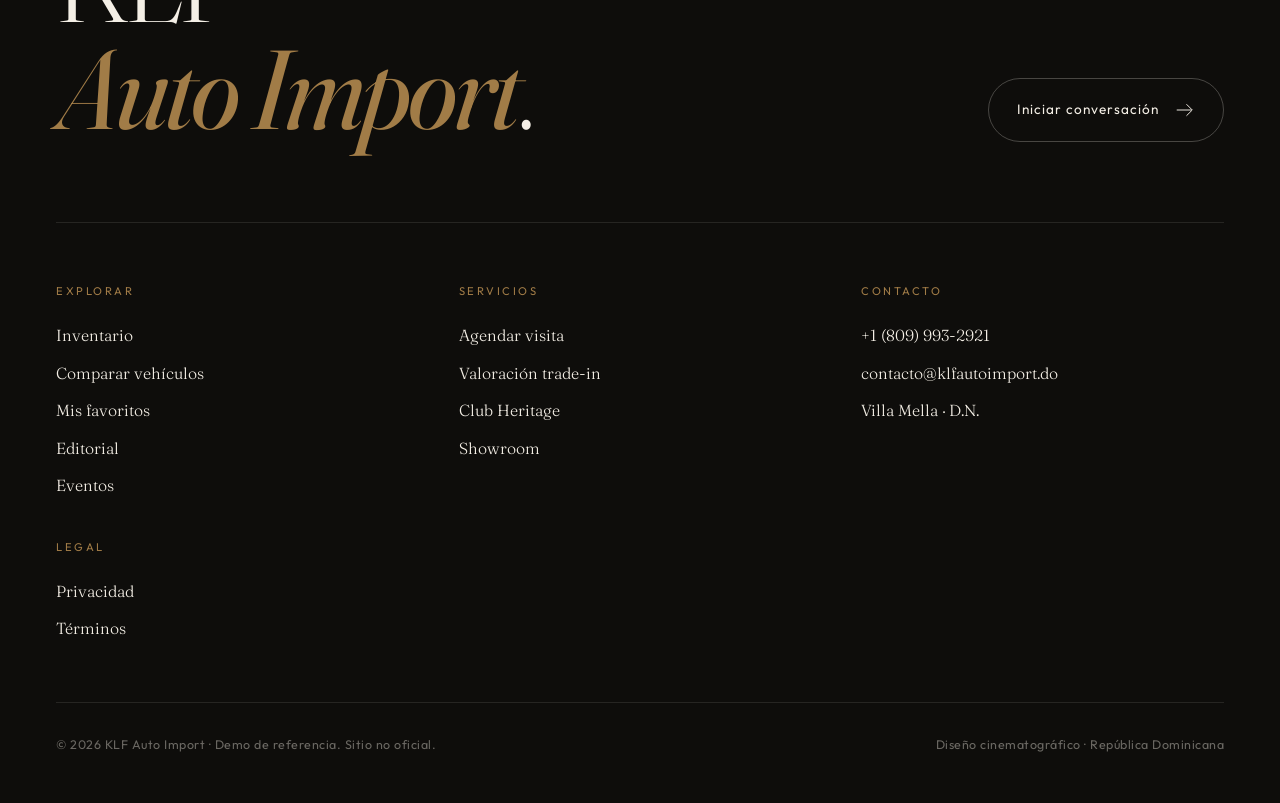
<file: valoracion.html>
<!DOCTYPE html>
<html lang="es">
<head>
  <meta charset="UTF-8">
  <meta name="viewport" content="width=device-width, initial-scale=1.0">
  <title>Valoración Trade-In — KLF Auto Import</title>
  <link rel="preconnect" href="https://fonts.googleapis.com">
  <link rel="preconnect" href="https://fonts.gstatic.com" crossorigin>
  <link href="https://fonts.googleapis.com/css2?family=Bebas+Neue&family=Fraunces:ital,opsz,wght@0,9..144,300;0,9..144,400;1,9..144,300&family=Outfit:wght@200;300;400;500;600;700&family=Source+Sans+3:wght@300;400;500;600&display=swap" rel="stylesheet">
  <link rel="stylesheet" href="css/shared.css?v=6">
  <link rel="stylesheet" href="css/index.css?v=6">
  <link rel="stylesheet" href="css/pages.css?v=1">
</head>
<body>
  <div data-shell="navbar"></div>

  <header class="page-header">
    <div class="page-header__inner">
      <span class="page-header__eyebrow">— Trade-in</span>
      <h1 class="page-header__title">Valoramos <em>tu vehículo</em>.</h1>
      <p class="page-header__lede">Recibe un estimado preliminar para tu vehículo actual. Nos contactamos en 24 horas con la oferta formal y opciones para aplicarlo a tu próxima compra.</p>
    </div>
  </header>

  <section class="page-section">
    <div class="page-section__inner" style="max-width:760px">
      <form class="booking-form" id="tradeForm" onsubmit="event.preventDefault();" style="display:grid;gap:14px;grid-template-columns:1fr 1fr">
        <div style="grid-column:1 / -1">
          <h3 class="booking-form__title" style="margin-bottom:6px">Datos del vehículo</h3>
          <p style="font-family:'Source Sans 3',sans-serif;color:var(--ink-500);margin:0 0 14px">Cuanta más información incluyas, más preciso el estimado.</p>
        </div>

        <input name="marca" placeholder="Marca" required>
        <input name="modelo" placeholder="Modelo" required>
        <input name="ano" type="number" placeholder="Año" required min="1990" max="2026">
        <input name="km" type="number" placeholder="Kilometraje" required>
        <select name="condicion">
          <option value="">Condición general</option>
          <option>Excelente</option>
          <option>Buena</option>
          <option>Regular</option>
          <option>Necesita reparaciones</option>
        </select>
        <select name="transmision">
          <option value="">Transmisión</option>
          <option>Automática</option>
          <option>Manual</option>
        </select>
        <input name="color" placeholder="Color" style="grid-column:1 / -1">
        <textarea name="notas" placeholder="¿Algo que debamos saber? (modificaciones, historial, etc.)" style="grid-column:1 / -1;min-height:100px"></textarea>

        <div style="grid-column:1 / -1; height:1px; background:rgba(120,90,40,0.12); margin:14px 0"></div>

        <input name="nombre" placeholder="Tu nombre" required>
        <input name="telefono" type="tel" placeholder="Teléfono" required>
        <input name="email" type="email" placeholder="Email" style="grid-column:1 / -1">

        <button type="submit" style="grid-column:1 / -1">Solicitar valoración</button>
      </form>
    </div>
  </section>

  <div data-shell="footer"></div>

  <script src="js/features.js?v=1"></script>
  <script src="js/page-shell.js?v=1"></script>
  <script>
  document.getElementById('tradeForm').addEventListener('submit', (e) => {
    const fd = new FormData(e.target);
    // Basic estimate (demo): formula based on year + km + condition
    const ano = parseInt(fd.get('ano')) || 2020;
    const km = parseInt(fd.get('km')) || 0;
    const condicion = fd.get('condicion');
    const ageFactor = Math.max(0.25, 1 - (2026 - ano) * 0.08);
    const kmFactor = Math.max(0.5, 1 - (km / 200000) * 0.5);
    const condFactor = { 'Excelente': 1, 'Buena': 0.92, 'Regular': 0.78, 'Necesita reparaciones': 0.55 }[condicion] || 0.85;
    const base = 2500000;
    const est = Math.round(base * ageFactor * kmFactor * condFactor / 1000) * 1000;
    const min = Math.round(est * 0.92 / 1000) * 1000;
    const max = Math.round(est * 1.08 / 1000) * 1000;
    MatosModal.open(`
      <div class="modal__success">
        <div class="check">✓</div>
        <h2>Estimado <em>preliminar</em></h2>
        <p>Para tu ${fd.get('marca')} ${fd.get('modelo')} ${fd.get('ano')}:</p>
        <p style="font-family:'Fraunces',serif;font-size:2rem;color:var(--bronze-600);margin:8px 0">RD$ ${min.toLocaleString('es-DO')} — ${max.toLocaleString('es-DO')}</p>
        <p style="font-size:0.85rem;color:var(--ink-300);font-style:italic">Estimado orientativo. Un asesor confirmará la oferta formal tras inspección presencial dentro de 24 horas.</p>
        <a href="https://wa.me/18099932921?text=Hola%2C%20acabo%20de%20solicitar%20una%20valoraci%C3%B3n%20trade-in%20a%20trav%C3%A9s%20de%20su%20sitio%20web%20%28https%3A%2F%2Fklf-autoimport.vercel.app%29.%20Me%20gustar%C3%ADa%20avanzar%20con%20el%20proceso." target="_blank" rel="noopener" class="btn-cinema btn-cinema--solid" style="margin-top:12px">Continuar por WhatsApp</a>
      </div>`);
  });
  </script>
</body>
</html>
</file>
<file: css/shared.css>
/* ═══════════════════════════════════════════
   DESIGN TOKENS
═══════════════════════════════════════════ */
:root {
  --color-primary: #0d0d0d;
  --color-secondary: #1a1a1a;
  --color-dark: #111111;
  --color-accent: #c9a84c;
  --color-accent-hover: #b8932f;
  --color-bg-light: #f5f5f0;
  --color-bg-white: #fafafa;
  --color-bg-warm: #f0ece4;
  --color-text-dark: #1a1a1a;
  --color-text-light: #e8e6e1;
  --color-text-muted: #6b6b6b;
  --color-text-muted-light: #999;
  --color-border: #e0ddd5;
  --color-overlay: rgba(10, 10, 10, 0.55);
  --font-display: 'Bebas Neue', 'Impact', sans-serif;
  --font-heading: 'Outfit', 'Helvetica Neue', sans-serif;
  --font-body: 'Source Sans 3', 'Helvetica', sans-serif;
  --radius-sm: 4px;
  --radius-md: 6px;
  --transition: 0.3s cubic-bezier(0.25, 0.46, 0.45, 0.94);
  --max-width: 1340px;
}

/* ═══════════════════════════════════════════
   RESET & BASE
═══════════════════════════════════════════ */
*, *::before, *::after {
  margin: 0;
  padding: 0;
  box-sizing: border-box;
}

html {
  scroll-behavior: smooth;
  -webkit-font-smoothing: antialiased;
  -moz-osx-font-smoothing: grayscale;
}

body {
  font-family: var(--font-body);
  font-weight: 400;
  color: var(--color-text-dark);
  background: var(--color-bg-white);
  line-height: 1.6;
  overflow-x: hidden;
}

img {
  max-width: 100%;
  height: auto;
  display: block;
}

a {
  text-decoration: none;
  color: inherit;
  transition: color var(--transition);
}

ul { list-style: none; }

/* ═══════════════════════════════════════════
   NAVBAR
═══════════════════════════════════════════ */
.navbar {
  position: fixed;
  top: 0;
  left: 0;
  width: 100%;
  z-index: 9999;
  padding: 0 48px;
  height: 72px;
  display: flex;
  align-items: center;
  justify-content: space-between;
  background: rgba(13, 13, 13, 0.92);
  backdrop-filter: blur(20px);
  -webkit-backdrop-filter: blur(20px);
  border-bottom: 1px solid rgba(255,255,255,0.06);
  transition: background var(--transition), box-shadow var(--transition);
}

.navbar.scrolled {
  background: rgba(13, 13, 13, 0.98);
  box-shadow: 0 2px 40px rgba(0,0,0,0.3);
}

.navbar__logo {
  font-family: var(--font-heading);
  font-weight: 700;
  font-size: 1.15rem;
  color: #fff;
  letter-spacing: 2.5px;
  text-transform: uppercase;
  white-space: nowrap;
}

.navbar__logo span {
  color: var(--color-accent);
}

.navbar__links {
  display: flex;
  gap: 36px;
  align-items: center;
}

.navbar__links a {
  font-family: var(--font-heading);
  font-size: 0.82rem;
  font-weight: 400;
  color: rgba(255,255,255,0.7);
  letter-spacing: 1.2px;
  text-transform: uppercase;
  transition: color var(--transition);
  position: relative;
}

.navbar__links a::after {
  content: '';
  position: absolute;
  bottom: -4px;
  left: 0;
  width: 0;
  height: 1px;
  background: var(--color-accent);
  transition: width var(--transition);
}

.navbar__links a:hover {
  color: #fff;
}

.navbar__links a:hover::after {
  width: 100%;
}

.navbar__whatsapp {
  display: flex;
  align-items: center;
  gap: 8px;
  background: #25D366;
  color: #fff !important;
  padding: 8px 18px;
  border-radius: var(--radius-sm);
  font-size: 0.78rem !important;
  font-weight: 500 !important;
  letter-spacing: 0.8px !important;
  transition: background var(--transition), transform var(--transition) !important;
}

.navbar__whatsapp:hover {
  background: #1fb855 !important;
  transform: translateY(-1px);
}

.navbar__whatsapp::after { display: none !important; }

.navbar__whatsapp svg {
  width: 16px;
  height: 16px;
  fill: #fff;
}

.navbar__burger {
  display: none;
  flex-direction: column;
  gap: 5px;
  cursor: pointer;
  padding: 4px;
  background: none;
  border: none;
}

.navbar__burger span {
  display: block;
  width: 24px;
  height: 2px;
  background: #fff;
  transition: transform var(--transition), opacity var(--transition);
}

.navbar__burger.active span:nth-child(1) {
  transform: rotate(45deg) translate(5px, 5px);
}
.navbar__burger.active span:nth-child(2) {
  transform: rotate(-45deg) translate(5px, -5px);
}

/* ═══════════════════════════════════════════
   NAVBAR CTA (cinematic build)
═══════════════════════════════════════════ */
.navbar__cta {
  display: inline-flex;
  align-items: center;
  gap: 8px;
  padding: 9px 18px 9px 22px;
  background: rgba(255, 255, 255, 0.08);
  border: 1px solid rgba(255, 255, 255, 0.14);
  border-radius: 100px;
  font-family: var(--font-heading);
  font-size: 0.78rem;
  font-weight: 500;
  letter-spacing: 1px;
  color: #fff !important;
  text-decoration: none;
  transition: background 0.4s, border-color 0.4s, transform 0.3s;
  white-space: nowrap;
}
.navbar__cta:hover {
  background: rgba(201, 168, 76, 0.95);
  border-color: rgba(201, 168, 76, 0.95);
  transform: translateY(-1px);
}
.navbar__cta::after { display: none !important; }
.navbar__cta svg { transition: transform 0.3s; }
.navbar__cta:hover svg { transform: translateX(3px); }

/* Floating navbar mode (already dark — used as marker for JS) */
.navbar--floating {}
.navbar--solid { background: rgba(13,13,13,0.96); }

/* Favorites link with counter pill */
.navbar__fav {
  display: inline-flex;
  align-items: center;
}
.navbar__fav .wish-counter-pill {
  margin-left: 6px;
}

/* ═══════════════════════════════════════════
   BUTTONS
═══════════════════════════════════════════ */
.btn {
  display: inline-flex;
  align-items: center;
  gap: 8px;
  font-family: var(--font-heading);
  font-size: 0.82rem;
  font-weight: 500;
  letter-spacing: 1.5px;
  text-transform: uppercase;
  padding: 14px 36px;
  border: none;
  border-radius: var(--radius-sm);
  cursor: pointer;
  transition: all var(--transition);
}

.btn--primary {
  background: #fff;
  color: var(--color-primary);
}

.btn--primary:hover {
  background: var(--color-accent);
  color: #fff;
  transform: translateY(-2px);
  box-shadow: 0 8px 30px rgba(201, 168, 76, 0.3);
}

.btn--outline {
  background: transparent;
  color: #fff;
  border: 1px solid rgba(255,255,255,0.35);
}

.btn--outline:hover {
  border-color: #fff;
  background: rgba(255,255,255,0.08);
  transform: translateY(-2px);
}

.btn--dark {
  background: var(--color-primary);
  color: #fff;
}

.btn--dark:hover {
  background: var(--color-secondary);
  transform: translateY(-2px);
  box-shadow: 0 8px 30px rgba(0,0,0,0.2);
}

.btn--accent {
  background: var(--color-accent);
  color: #fff;
}

.btn--accent:hover {
  background: var(--color-accent-hover);
  transform: translateY(-2px);
  box-shadow: 0 8px 30px rgba(201, 168, 76, 0.3);
}

.btn--whatsapp {
  background: #25D366;
  color: #fff;
}

.btn--whatsapp:hover {
  background: #1fb855;
  transform: translateY(-2px);
  box-shadow: 0 8px 30px rgba(37,211,102,0.3);
}

.btn--whatsapp svg {
  width: 18px;
  height: 18px;
  fill: #fff;
}

/* ═══════════════════════════════════════════
   SECTION HEADER
═══════════════════════════════════════════ */
.section-header {
  text-align: center;
  margin-bottom: 64px;
}

.section-label {
  font-family: var(--font-heading);
  font-size: 0.75rem;
  font-weight: 500;
  color: var(--color-accent);
  letter-spacing: 4px;
  text-transform: uppercase;
  margin-bottom: 16px;
}

.section-title {
  font-family: var(--font-heading);
  font-size: clamp(2rem, 3.5vw, 3rem);
  font-weight: 200;
  color: var(--color-text-dark);
  letter-spacing: -0.5px;
  line-height: 1.15;
}

.section-title strong {
  font-weight: 600;
}

/* ═══════════════════════════════════════════
   FEATURED CARDS
═══════════════════════════════════════════ */
.featured__grid {
  display: grid;
  grid-template-columns: repeat(3, 1fr);
  gap: 24px;
  max-width: var(--max-width);
  margin: 0 auto;
}

.featured__card {
  position: relative;
  border-radius: var(--radius-md);
  overflow: hidden;
  background: #fff;
  transition: transform var(--transition), box-shadow var(--transition);
  cursor: pointer;
}

.featured__card:hover {
  transform: translateY(-6px);
  box-shadow: 0 20px 60px rgba(0,0,0,0.1);
}

.featured__card-img {
  width: 100%;
  aspect-ratio: 16/10;
  object-fit: cover;
  transition: transform 0.6s ease;
}

.featured__card:hover .featured__card-img {
  transform: scale(1.04);
}

.featured__card-body {
  padding: 28px 24px;
}

.featured__card-tag {
  display: inline-block;
  font-family: var(--font-heading);
  font-size: 0.65rem;
  font-weight: 500;
  letter-spacing: 2px;
  text-transform: uppercase;
  color: var(--color-accent);
  margin-bottom: 10px;
}

.featured__card-title {
  font-family: var(--font-heading);
  font-size: 1.35rem;
  font-weight: 600;
  color: var(--color-text-dark);
  margin-bottom: 6px;
}

.featured__card-desc {
  font-size: 0.9rem;
  color: var(--color-text-muted);
  font-weight: 300;
  margin-bottom: 16px;
}

.featured__card-price {
  font-family: var(--font-heading);
  font-size: 1.1rem;
  font-weight: 600;
  color: var(--color-primary);
}

.featured__card-price span {
  font-size: 0.8rem;
  font-weight: 300;
  color: var(--color-text-muted);
}

/* ═══════════════════════════════════════════
   MOBILE MENU OVERLAY
═══════════════════════════════════════════ */
.mobile-menu {
  position: fixed;
  inset: 0;
  background: rgba(13,13,13,0.98);
  z-index: 9998;
  display: flex;
  flex-direction: column;
  align-items: center;
  justify-content: center;
  gap: 32px;
  opacity: 0;
  pointer-events: none;
  transition: opacity 0.4s ease;
}

.mobile-menu.active {
  opacity: 1;
  pointer-events: all;
}

.mobile-menu a {
  font-family: var(--font-heading);
  font-size: 1.8rem;
  font-weight: 300;
  color: rgba(255,255,255,0.8);
  letter-spacing: 3px;
  text-transform: uppercase;
  transition: color var(--transition);
}

.mobile-menu a:hover {
  color: var(--color-accent);
}

/* ═══════════════════════════════════════════
   FOOTER
═══════════════════════════════════════════ */
footer {
  background: var(--color-dark);
  color: var(--color-text-muted-light);
  padding: 80px 48px 40px;
}

.footer__inner {
  max-width: var(--max-width);
  margin: 0 auto;
  display: grid;
  grid-template-columns: 2fr 1fr 1fr 1.5fr;
  gap: 60px;
}

.footer__brand-name {
  font-family: var(--font-heading);
  font-size: 1.1rem;
  font-weight: 700;
  color: #fff;
  letter-spacing: 2px;
  text-transform: uppercase;
  margin-bottom: 16px;
}

.footer__brand-name span {
  color: var(--color-accent);
}

.footer__brand-text {
  font-size: 0.88rem;
  line-height: 1.7;
  color: var(--color-text-muted-light);
  font-weight: 300;
  max-width: 320px;
}

.footer__heading {
  font-family: var(--font-heading);
  font-size: 0.72rem;
  font-weight: 600;
  color: #fff;
  letter-spacing: 2.5px;
  text-transform: uppercase;
  margin-bottom: 20px;
}

.footer__links li {
  margin-bottom: 10px;
}

.footer__links a {
  font-size: 0.88rem;
  color: var(--color-text-muted-light);
  font-weight: 300;
  transition: color var(--transition);
}

.footer__links a:hover {
  color: var(--color-accent);
}

.footer__contact-item {
  display: flex;
  align-items: flex-start;
  gap: 10px;
  margin-bottom: 14px;
  font-size: 0.88rem;
  font-weight: 300;
}

.footer__contact-item svg {
  width: 16px;
  height: 16px;
  stroke: var(--color-accent);
  fill: none;
  stroke-width: 1.5;
  flex-shrink: 0;
  margin-top: 3px;
}

.footer__bottom {
  max-width: var(--max-width);
  margin: 60px auto 0;
  padding-top: 24px;
  border-top: 1px solid rgba(255,255,255,0.08);
  display: flex;
  justify-content: space-between;
  align-items: center;
  flex-wrap: wrap;
  gap: 16px;
}

.footer__copy {
  font-size: 0.78rem;
  color: var(--color-text-muted-light);
  font-weight: 300;
}

.footer__socials {
  display: flex;
  gap: 16px;
}

.footer__socials a {
  width: 36px;
  height: 36px;
  border-radius: 50%;
  background: rgba(255,255,255,0.06);
  display: flex;
  align-items: center;
  justify-content: center;
  transition: background var(--transition), transform var(--transition);
}

.footer__socials a:hover {
  background: var(--color-accent);
  transform: translateY(-2px);
}

.footer__socials svg {
  width: 16px;
  height: 16px;
  fill: #fff;
}

/* ═══════════════════════════════════════════
   FLOATING WHATSAPP BUTTON
═══════════════════════════════════════════ */
.whatsapp-float {
  position: fixed;
  bottom: 28px;
  right: 28px;
  width: 56px;
  height: 56px;
  background: #25D366;
  border-radius: 50%;
  display: flex;
  align-items: center;
  justify-content: center;
  z-index: 9998;
  box-shadow: 0 4px 20px rgba(37,211,102,0.4);
  transition: transform var(--transition), box-shadow var(--transition);
  cursor: pointer;
}

.whatsapp-float:hover {
  transform: scale(1.08);
  box-shadow: 0 6px 28px rgba(37,211,102,0.5);
}

.whatsapp-float svg {
  width: 28px;
  height: 28px;
  fill: #fff;
}

/* ═══════════════════════════════════════════
   ANIMATIONS
═══════════════════════════════════════════ */
@keyframes fadeUp {
  to {
    opacity: 1;
    transform: translateY(0);
  }
}

.reveal {
  opacity: 0;
  transform: translateY(40px);
  transition: opacity 0.7s ease, transform 0.7s ease;
}

.reveal.visible {
  opacity: 1;
  transform: translateY(0);
}

.reveal-stagger {
  opacity: 0;
  transform: translateY(30px);
  transition: opacity 0.6s ease, transform 0.6s ease;
}

.reveal-stagger.visible {
  opacity: 1;
  transform: translateY(0);
}

/* ═══════════════════════════════════════════
   RESPONSIVE
═══════════════════════════════════════════ */
@media (max-width: 1200px) {
  .footer__inner {
    grid-template-columns: 1fr 1fr;
    gap: 40px;
  }
}

@media (max-width: 1024px) {
  .featured__grid {
    grid-template-columns: repeat(2, 1fr);
  }

  .navbar__links {
    display: none;
  }

  .navbar__burger {
    display: flex;
  }

  .navbar {
    padding: 0 24px;
  }

  .featured,
  footer {
    padding-left: 24px;
    padding-right: 24px;
  }
}

@media (max-width: 768px) {
  .featured__grid {
    grid-template-columns: 1fr;
    max-width: 500px;
  }

  .footer__inner {
    grid-template-columns: 1fr;
    gap: 36px;
  }

  .footer__bottom {
    flex-direction: column;
    text-align: center;
  }
}

@media (max-width: 480px) {
  .featured,
  footer {
    padding-left: 16px;
    padding-right: 16px;
  }
}

/* ═══════════════════════════════════════════
   INVENTORY BADGES
═══════════════════════════════════════════ */
.inv-badge {
  position: absolute;
  top: 12px;
  left: 12px;
  font-family: var(--font-heading);
  font-size: 0.65rem;
  font-weight: 600;
  letter-spacing: 1px;
  text-transform: uppercase;
  padding: 5px 12px;
  border-radius: var(--radius-sm);
  z-index: 2;
}
.inv-badge--new { background: #25D366; color: #fff; }
.inv-badge--offer { background: var(--color-accent); color: #fff; }
.inv-badge--used { background: rgba(0,0,0,0.6); color: #fff; -webkit-backdrop-filter: blur(8px); backdrop-filter: blur(8px); }
</file>
<file: css/index.css>
﻿/* ═══════════════════════════════════════════
   MATOS DEALER · CINEMATIC INDEX STYLES v6
   Palette: rhythmic DARK ↔ LIGHT alternation
═══════════════════════════════════════════ */

:root {
  --champagne-50: #faf6ed;
  --champagne-100: #f4efe6;
  --champagne-200: #efe7d6;
  --champagne-300: #e8dbc1;
  --champagne-400: #d8c595;
  --bronze-500: #a17c47;
  --bronze-600: #8b6a2e;
  --bronze-700: #5b4a2c;
  --ink-900: #0e0d0b;
  --ink-800: #1a1a1a;
  --ink-700: #2a2622;
  --ink-500: #4a4234;
  --ink-300: #6b5d44;
}

/* ─── NAVBAR OVERRIDES (index.html only) ─── */
.navbar {
  position: absolute;
  background: transparent;
  backdrop-filter: none;
  -webkit-backdrop-filter: none;
  border-bottom: none;
  z-index: 9999;
}
.navbar.scrolled { background: transparent; box-shadow: none; }
.navbar__logo { color: #1A1A1A; }
.navbar__logo span { color: var(--bronze-500); }
.navbar__burger { display: flex; }
.navbar__burger span { background: #1A1A1A; }

/* ═══════════════════════════════════════════
   HERO — EDITORIAL LIGHT v2
═══════════════════════════════════════════ */
.hero {
  position: relative;
  width: 100%;
  min-height: 100vh;
  overflow: hidden;
  background: #F4F2EF;
}

.hero__inner {
  position: relative;
  z-index: 5;
  min-height: 100vh;
  display: flex;
  align-items: center;
  padding-top: 80px;
  padding-bottom: 60px;
}

/* ─── LEFT COLUMN (45%) ─── */
.hero__text {
  flex: 0 0 45%;
  padding: 0 48px 0 60px;
}

.hero__badge {
  display: inline-flex;
  align-items: center;
  gap: 7px;
  font-family: 'Inter', 'Outfit', sans-serif;
  font-size: 10px;
  font-weight: 400;
  letter-spacing: 0.12em;
  text-transform: uppercase;
  color: #1A1A1A;
  background: rgba(26,26,26,0.07);
  border-radius: 20px;
  padding: 5px 14px;
  margin-bottom: 28px;
}
.hero__badge svg { flex-shrink: 0; }

.hero__title {
  font-family: 'Cormorant Garamond', serif;
  font-size: clamp(52px, 6vw, 72px);
  font-weight: 300;
  line-height: 1.05;
  color: #1A1A1A;
  margin-bottom: 14px;
  letter-spacing: -0.01em;
}
.hero__title em {
  font-style: italic;
  font-weight: 300;
  color: #C0392B;
}

.hero__sub {
  font-family: 'Inter', 'Outfit', sans-serif;
  font-size: 18px;
  font-weight: 400;
  color: #3A3A3A;
  letter-spacing: 0.01em;
  line-height: 1.6;
  margin-top: 12px;
  margin-bottom: 36px;
}
.hero__sub::before {
  content: '';
  display: block;
  width: 32px;
  height: 1px;
  background: #C0392B;
  margin-bottom: 12px;
}

/* ─── SEARCH BAR ─── */
.hero__search {
  display: flex;
  background: #FFFFFF;
  border-radius: 6px;
  border: 0.5px solid #E0DDD8;
  max-width: 440px;
  overflow: hidden;
}

.hero__select {
  flex: 1;
  padding: 14px 12px;
  font-family: 'Inter', 'Outfit', sans-serif;
  font-size: 12px;
  color: #1A1A1A;
  background: transparent;
  border: none;
  border-right: 0.5px solid #E0DDD8;
  outline: none;
  -webkit-appearance: none;
  appearance: none;
  cursor: pointer;
  min-width: 0;
}
.hero__select--last { border-right: none; }

.hero__search-btn {
  background: #1A1A1A;
  border: none;
  padding: 0 20px;
  cursor: pointer;
  display: flex;
  align-items: center;
  justify-content: center;
  flex-shrink: 0;
  transition: background 0.2s;
}
.hero__search-btn:hover { background: #333; }

/* ─── CATEGORIES ─── */
.hero__cats {
  display: flex;
  align-items: center;
  gap: 8px;
  margin-top: 14px;
  font-family: 'Inter', 'Outfit', sans-serif;
  font-size: 11px;
}
.hero__cats-dash { color: #CCC; }
.hero__cats-sep  { color: #CCC; }
.hero__cat {
  color: #888;
  cursor: pointer;
  border-bottom: 0.5px solid #CCC;
  padding-bottom: 1px;
  text-decoration: none;
  transition: color 0.2s, border-color 0.2s;
}
.hero__cat:hover { color: #1A1A1A; border-bottom-color: #888; }

/* ─── RIGHT COLUMN (55%) — slider ─── */
.hero__visual {
  flex: 0 0 55%;
  position: relative;
  min-height: 100vh;
}

/* Circle centered at ~62% of total viewport — más al centro del hero */
.hero__slider-wrap {
  position: absolute;
  top: 50%;
  left: 28%;
  transform: translate(-50%, -50%);
  width: 300px;
  height: 300px;
}

.hero__circle {
  position: absolute;
  inset: 0;
  border-radius: 50%;
  background: #C0392B;
}

/* ─── CARS — atraviesan el círculo 180% del diámetro ─── */
.hero__cars {
  position: absolute;
  top: 0;
  left: 50%;
  transform: translateX(-50%);
  width: 540px;   /* 180% de 300px → sobresale 120px a cada lado */
  height: 300px;
  z-index: 2;
  overflow: hidden; /* clips drive animation within car container */
}

@keyframes carExitDrive {
  from { transform: translateX(0);    opacity: 1; }
  to   { transform: translateX(120%); opacity: 0; }
}

@keyframes carEnterDrive {
  from { transform: translateX(-120%); opacity: 0; }
  to   { transform: translateX(0);     opacity: 1; }
}

.hero__car {
  position: absolute;
  width: 100%;
  bottom: 4%;
  left: 0;
  object-fit: contain;
  opacity: 0;
  transform: translateX(0);
  pointer-events: none;
  user-select: none;
}

.hero__car--active {
  opacity: 1;
  transform: translateX(0);
}

.hero__car--exit {
  animation: carExitDrive 0.6s cubic-bezier(0.4, 0, 0.8, 0.2) forwards;
}

.hero__car--enter {
  animation: carEnterDrive 0.7s cubic-bezier(0.2, 0, 0.3, 1) forwards;
}

/* ─── DOTS ─── */
.hero__dots {
  position: absolute;
  bottom: -30px;
  left: 50%;
  transform: translateX(-50%);
  display: flex;
  align-items: center;
  gap: 8px;
}

.hero__dot {
  width: 6px;
  height: 6px;
  border-radius: 50%;
  background: #CCC;
  border: none;
  cursor: pointer;
  padding: 0;
  transition: background 0.25s;
  flex-shrink: 0;
}

.hero__dot--active { background: #1A1A1A; }

/* ─── SOCIAL ICONS (abs left) ─── */
.hero__socials {
  position: absolute;
  left: 20px;
  top: 75%;
  transform: translateY(-50%);
  z-index: 10;
  display: flex;
  flex-direction: column;
  gap: 18px;
}
.hero__social {
  display: flex;
  align-items: center;
  justify-content: center;
  text-decoration: none;
  opacity: 1;
  transition: opacity 0.2s ease;
  cursor: pointer;
}
.hero__social:hover { opacity: 0.75; }

/* ─── DISCLAIMER (bottom bar) ─── */
.hero__disclaimer {
  position: absolute;
  bottom: 0;
  left: 0;
  right: 0;
  border-top: 0.5px solid rgba(26,26,26,0.08);
  padding: 10px 40px;
  display: flex;
  justify-content: center;
  font-family: 'Inter', 'Outfit', sans-serif;
  font-size: 9px;
  letter-spacing: 0.18em;
  color: #AAAAAA;
  z-index: 5;
  text-transform: uppercase;
}

/* ─── CINEMA BUTTONS (mobile menu) ─── */
.btn-cinema {
  position: relative;
  display: inline-flex;
  align-items: center;
  gap: 10px;
  padding: 16px 28px;
  font-family: var(--font-heading);
  font-size: 0.82rem;
  font-weight: 500;
  letter-spacing: 0.5px;
  border-radius: 100px;
  cursor: pointer;
  transition: background 0.4s, color 0.4s, border 0.4s, box-shadow 0.4s, transform 0.3s;
  white-space: nowrap;
  text-decoration: none;
}
.btn-cinema svg { transition: transform 0.4s cubic-bezier(0.22,1,0.36,1); }
.btn-cinema:hover svg { transform: translateX(4px); }

.btn-cinema--solid {
  background: var(--ink-800);
  color: var(--champagne-100);
  border: 1px solid var(--ink-800);
}
.btn-cinema--solid:hover {
  background: var(--bronze-600);
  border-color: var(--bronze-600);
  box-shadow: 0 14px 32px rgba(60,40,15,0.28);
}

.btn-cinema--ghost {
  background: transparent;
  color: var(--ink-800);
  border: 1px solid rgba(26,26,26,0.25);
}
.btn-cinema--ghost:hover {
  background: rgba(26,26,26,0.06);
  border-color: rgba(26,26,26,0.5);
}

.btn-cinema--ghost-light {
  background: transparent;
  color: var(--champagne-100);
  border: 1px solid rgba(244,239,230,0.35);
}
.btn-cinema--ghost-light:hover {
  background: rgba(244,239,230,0.1);
  border-color: var(--champagne-100);
}

.btn-cinema--invert {
  background: var(--champagne-100);
  color: var(--ink-800);
  border: 1px solid var(--champagne-100);
}
.btn-cinema--invert:hover {
  background: var(--bronze-500);
  border-color: var(--bronze-500);
  color: var(--champagne-100);
}

/* ═══════════════════════════════════════════
   SECTION TYPOGRAPHY
═══════════════════════════════════════════ */
.section-eyebrow {
  display: inline-block;
  font-family: var(--font-heading);
  font-size: 0.72rem;
  font-weight: 500;
  letter-spacing: 3px;
  text-transform: uppercase;
  color: var(--bronze-600);
  margin-bottom: 24px;
}
.section-eyebrow--light { color: var(--bronze-500); }

.section-display {
  font-family: 'Fraunces', serif;
  font-size: clamp(2.5rem, 6.2vw, 5.8rem);
  font-weight: 300;
  line-height: 1;
  letter-spacing: -0.025em;
  color: var(--ink-800);
}
.section-display em { font-style: italic; font-weight: 400; color: var(--bronze-600); }
.section-display--light { color: var(--champagne-100); }
.section-display--light em { color: var(--bronze-500); }

.section-lede {
  font-family: var(--font-body);
  font-size: 1.1rem;
  line-height: 1.65;
  color: var(--ink-500);
  max-width: 540px;
  margin-top: 32px;
}
.section-lede--light { color: rgba(244,239,230,0.75); }

/* ═══════════════════════════════════════════
   BRANDS MARQUEE
═══════════════════════════════════════════ */
.brands-marquee {
  background: var(--champagne-100);
  border-top: 1px solid rgba(120,90,40,0.1);
  border-bottom: 1px solid rgba(120,90,40,0.1);
  overflow: hidden;
  padding: 36px 0;
}
.brands-marquee__track {
  display: flex;
  align-items: center;
  gap: 56px;
  white-space: nowrap;
  animation: marqueeScroll 50s linear infinite;
  width: max-content;
}
.brands-marquee__item {
  font-family: 'Fraunces', serif;
  font-style: italic;
  font-weight: 300;
  font-size: clamp(1.6rem, 3vw, 2.6rem);
  letter-spacing: -0.02em;
  color: var(--ink-800);
}
.brands-marquee__sep {
  color: var(--bronze-500);
  font-size: 0.9em;
  opacity: 0.8;
}
@keyframes marqueeScroll {
  to { transform: translateX(-50%); }
}

/* ═══════════════════════════════════════════
   INVENTORY
═══════════════════════════════════════════ */
.inventory {
  background: var(--champagne-50);
  padding: 140px 56px;
}
.inventory__header {
  max-width: var(--max-width);
  margin: 0 auto 56px;
}
.inventory__header .section-lede { margin-top: 24px; }

.inventory__search {
  max-width: 720px;
  margin: 0 auto 32px;
  display: flex;
  align-items: center;
  gap: 8px;
  background: #fff;
  border: 1px solid rgba(120,90,40,0.18);
  border-radius: 100px;
  padding: 8px 8px 8px 22px;
  transition: border-color 0.3s, box-shadow 0.3s;
}
.inventory__search:focus-within {
  border-color: var(--bronze-600);
  box-shadow: 0 0 0 4px rgba(139,106,46,0.1);
}
.inventory__search-icon {
  display: inline-flex;
  color: var(--bronze-600);
  flex-shrink: 0;
}
.inventory__search input {
  flex: 1;
  border: 0;
  outline: 0;
  background: transparent;
  padding: 12px 0;
  font-family: var(--font-body);
  font-size: 1rem;
  color: var(--ink-800);
  min-width: 0;
}
.inventory__search input::placeholder { color: var(--ink-300); }
.inventory__search-btn {
  padding: 12px 24px;
  background: var(--ink-800);
  color: var(--champagne-100);
  border: 0;
  border-radius: 100px;
  font-family: var(--font-heading);
  font-size: 0.78rem;
  font-weight: 500;
  letter-spacing: 1px;
  cursor: pointer;
  transition: background 0.3s;
}
.inventory__search-btn:hover { background: var(--bronze-600); }

.inventory__filters {
  max-width: var(--max-width);
  margin: 0 auto 48px;
  display: flex;
  flex-wrap: wrap;
  gap: 8px;
  justify-content: center;
}
.inv-chip {
  padding: 10px 20px;
  background: transparent;
  border: 1px solid rgba(120,90,40,0.25);
  border-radius: 100px;
  font-family: var(--font-heading);
  font-size: 0.78rem;
  font-weight: 500;
  letter-spacing: 0.8px;
  color: var(--ink-500);
  cursor: pointer;
  transition: all 0.3s;
  white-space: nowrap;
}
.inv-chip:hover {
  border-color: var(--bronze-600);
  color: var(--ink-800);
}
.inv-chip.is-active {
  background: var(--ink-800);
  color: var(--champagne-100);
  border-color: var(--ink-800);
}

.inventory__grid {
  max-width: var(--max-width);
  margin: 0 auto;
  display: grid;
  grid-template-columns: repeat(auto-fill, minmax(320px, 1fr));
  gap: 24px;
}

.inv-card {
  display: flex;
  flex-direction: column;
  background: #fff;
  border: 1px solid rgba(120,90,40,0.1);
  border-radius: 20px;
  overflow: hidden;
  text-decoration: none;
  color: inherit;
  transition: transform 0.4s cubic-bezier(0.22,1,0.36,1), box-shadow 0.4s;
}
.inv-card:hover {
  transform: translateY(-6px);
  box-shadow: 0 30px 60px -25px rgba(60,40,15,0.25);
}
.inv-card__media {
  position: relative;
  aspect-ratio: 16 / 11;
  overflow: hidden;
  background: linear-gradient(135deg, var(--champagne-200) 0%, var(--champagne-300) 100%);
}
.inv-card__media img {
  width: 100%;
  height: 100%;
  object-fit: cover;
  transition: transform 0.7s cubic-bezier(0.22,1,0.36,1);
}
.inv-card:hover .inv-card__media img { transform: scale(1.06); }

.inv-card__badge {
  position: absolute;
  top: 14px;
  left: 14px;
  padding: 6px 12px;
  background: rgba(14,13,11,0.85);
  -webkit-backdrop-filter: blur(8px);
  backdrop-filter: blur(8px);
  color: var(--champagne-100);
  font-family: var(--font-heading);
  font-size: 0.65rem;
  font-weight: 500;
  letter-spacing: 1.5px;
  text-transform: uppercase;
  border-radius: 100px;
}

.inv-card__body {
  display: flex;
  flex-direction: column;
  gap: 12px;
  padding: 22px 22px 24px;
}
.inv-card__head {
  display: flex;
  justify-content: space-between;
  align-items: center;
  font-family: var(--font-heading);
  font-size: 0.7rem;
  font-weight: 500;
  letter-spacing: 1.5px;
  text-transform: uppercase;
}
.inv-card__brand { color: var(--bronze-600); }
.inv-card__year { color: var(--ink-300); }
.inv-card__title {
  font-family: 'Fraunces', serif;
  font-weight: 400;
  font-size: 1.45rem;
  letter-spacing: -0.01em;
  color: var(--ink-800);
}
.inv-card__meta {
  display: flex;
  flex-wrap: wrap;
  align-items: center;
  gap: 8px;
  font-family: var(--font-body);
  font-size: 0.85rem;
  color: var(--ink-300);
}
.inv-card__meta i {
  font-style: normal;
  color: var(--bronze-500);
  opacity: 0.6;
}
.inv-card__foot {
  display: flex;
  justify-content: space-between;
  align-items: center;
  padding-top: 14px;
  border-top: 1px solid rgba(120,90,40,0.1);
  margin-top: 4px;
}
.inv-card__price {
  font-family: 'Fraunces', serif;
  font-size: 1.1rem;
  font-weight: 400;
  color: var(--ink-800);
}
.inv-card__arrow {
  display: inline-flex;
  align-items: center;
  justify-content: center;
  width: 38px;
  height: 38px;
  border-radius: 50%;
  background: var(--champagne-100);
  color: var(--ink-800);
  transition: background 0.3s, color 0.3s, transform 0.3s;
}
.inv-card:hover .inv-card__arrow {
  background: var(--ink-800);
  color: var(--champagne-100);
  transform: rotate(-45deg);
}

.inv-empty {
  grid-column: 1 / -1;
  text-align: center;
  font-family: 'Fraunces', serif;
  font-size: 1.2rem;
  color: var(--ink-500);
  padding: 60px 24px;
}

.inventory__more {
  max-width: var(--max-width);
  margin: 56px auto 0;
  text-align: center;
}

/* ═══════════════════════════════════════════
   MANIFESTO
═══════════════════════════════════════════ */
.manifesto {
  background: var(--ink-900);
  color: var(--champagne-100);
  padding: 160px 56px;
}
.manifesto__inner {
  max-width: var(--max-width);
  margin: 0 auto;
  display: grid;
  grid-template-columns: 1fr 1fr;
  gap: 100px;
  align-items: flex-start;
}
.manifesto__sticky {
  position: sticky;
  top: 120px;
  align-self: flex-start;
}
.manifesto__col {
  display: flex;
  flex-direction: column;
  gap: 80px;
}
.manifesto__num {
  font-family: 'Fraunces', serif;
  font-style: italic;
  font-size: 1.5rem;
  font-weight: 300;
  color: var(--bronze-500);
  display: block;
  margin-bottom: 16px;
}
.manifesto__block h3 {
  font-family: 'Fraunces', serif;
  font-weight: 400;
  font-size: 2.4rem;
  letter-spacing: -0.015em;
  color: var(--champagne-100);
  margin-bottom: 18px;
}
.manifesto__block p {
  font-family: var(--font-body);
  font-size: 1.05rem;
  line-height: 1.75;
  color: rgba(244,239,230,0.7);
  max-width: 480px;
}

/* ═══════════════════════════════════════════
   EXPERIENCE — bento grid
═══════════════════════════════════════════ */
.experience {
  background: var(--champagne-50);
  padding: 160px 56px;
}
.exp__header {
  max-width: var(--max-width);
  margin: 0 auto 80px;
}
.exp__bento {
  max-width: var(--max-width);
  margin: 0 auto;
  display: grid;
  grid-template-columns: 1.4fr 1fr 1fr;
  grid-template-rows: 1fr 1fr;
  gap: 16px;
  min-height: 580px;
}
.exp__card {
  position: relative;
  display: flex;
  flex-direction: column;
  gap: 16px;
  padding: 36px 32px;
  background: #fff;
  border: 1px solid rgba(120,90,40,0.12);
  border-radius: 24px;
  transition: transform 0.5s cubic-bezier(0.22,1,0.36,1), box-shadow 0.5s;
  transform-style: preserve-3d;
  overflow: hidden;
}
.exp__card:hover { box-shadow: 0 30px 60px -25px rgba(60,40,15,0.2); }
.exp__card--lg {
  grid-row: 1 / 3; grid-column: 1 / 2;
  background: linear-gradient(160deg, #fff 0%, var(--champagne-100) 100%);
}
.exp__card--dark {
  background: var(--ink-900); color: var(--champagne-100);
  border-color: var(--ink-700);
  grid-column: 2 / 4;
}
.exp__card--accent {
  background: var(--bronze-600); color: var(--champagne-100);
  border-color: var(--bronze-600);
}
.exp__icon {
  display: inline-flex; align-items: center; justify-content: center;
  width: 56px; height: 56px;
  border-radius: 50%;
  background: var(--champagne-100); color: var(--bronze-600);
  margin-bottom: 8px;
}
.exp__card--dark .exp__icon { background: rgba(255,255,255,0.08); color: var(--bronze-500); }
.exp__card--accent .exp__icon { background: rgba(255,255,255,0.18); color: #fff; }
.exp__card h3 {
  font-family: 'Fraunces', serif;
  font-size: 1.6rem; font-weight: 400;
  letter-spacing: -0.01em; color: inherit;
}
.exp__card--lg h3 { font-size: 2rem; }
.exp__card p {
  font-family: var(--font-body);
  font-size: 0.98rem; line-height: 1.6; color: var(--ink-500);
}
.exp__card--dark p, .exp__card--accent p { color: rgba(255,255,255,0.7); }
.exp__tag {
  margin-top: auto;
  display: inline-block;
  font-family: var(--font-heading);
  font-size: 0.7rem; font-weight: 500;
  letter-spacing: 2px; text-transform: uppercase;
  color: var(--bronze-600);
  padding-top: 16px;
  border-top: 1px solid rgba(120,90,40,0.18);
}
.exp__tag--light {
  color: var(--bronze-500);
  border-color: rgba(255,255,255,0.12);
}

/* ═══════════════════════════════════════════
   SHOWROOM
═══════════════════════════════════════════ */
.showroom {
  background: var(--ink-900);
  padding: 160px 56px;
  color: var(--champagne-100);
}
.showroom__inner {
  max-width: var(--max-width);
  margin: 0 auto;
  display: grid;
  grid-template-columns: 1fr 1fr;
  gap: 80px;
  align-items: center;
}
.showroom__text .section-display { margin-bottom: 32px; }
.showroom__info { margin-top: 56px; display: flex; flex-direction: column; }
.showroom__info-row {
  display: grid;
  grid-template-columns: 140px 1fr;
  gap: 20px;
  padding: 22px 0;
  border-top: 1px solid rgba(244,239,230,0.1);
  align-items: start;
}
.showroom__info-row:last-child {
  border-bottom: 1px solid rgba(244,239,230,0.1);
}
.showroom__info-label {
  font-family: var(--font-heading);
  font-size: 0.7rem; font-weight: 500;
  letter-spacing: 2.5px; text-transform: uppercase;
  color: var(--bronze-500);
  padding-top: 4px;
}
.showroom__info-value {
  font-family: 'Fraunces', serif;
  font-size: 1.05rem; font-weight: 300;
  line-height: 1.6; color: var(--champagne-100);
}
.showroom__cta { margin-top: 48px; }

.showroom__map {
  position: relative;
  aspect-ratio: 4 / 5;
  border-radius: 20px;
  overflow: hidden;
  background: #1a1714;
  border: 1px solid rgba(244,239,230,0.08);
}
.showroom__map iframe {
  width: 100%; height: 100%;
  border: 0;
  filter: grayscale(0.6) brightness(0.9) contrast(1.05);
}
.showroom__map-tag {
  position: absolute;
  top: 24px; left: 24px;
  display: inline-flex;
  align-items: center;
  gap: 10px;
  padding: 10px 16px;
  background: rgba(14,13,11,0.85);
  -webkit-backdrop-filter: blur(14px);
  backdrop-filter: blur(14px);
  color: var(--champagne-100);
  font-family: var(--font-heading);
  font-size: 0.72rem;
  letter-spacing: 1.5px;
  text-transform: uppercase;
  border-radius: 100px;
  border: 1px solid rgba(244,239,230,0.1);
}
.showroom__map-dot {
  width: 8px; height: 8px;
  border-radius: 50%;
  background: var(--bronze-500);
  box-shadow: 0 0 0 0 rgba(184,146,63,0.5);
  animation: heroPulse 2s ease-in-out infinite;
}

/* ═══════════════════════════════════════════
   CONCIERGE — prefooter contact strip
═══════════════════════════════════════════ */
.concierge {
  background: var(--ink-900);
  color: var(--champagne-100);
  padding: 120px 56px 100px;
  border-top: 1px solid rgba(244,239,230,0.06);
  position: relative;
}
.concierge::before {
  content: '';
  position: absolute;
  inset: 0;
  background:
    radial-gradient(ellipse 60% 40% at 50% 0%, rgba(184,146,63,0.08) 0%, transparent 60%);
  pointer-events: none;
}
.concierge__inner {
  position: relative;
  max-width: var(--max-width);
  margin: 0 auto;
}
.concierge__head {
  max-width: 720px;
  margin: 0 auto 64px;
  text-align: center;
}
.concierge__head .section-eyebrow { display: inline-block; }
.concierge__head .section-display { margin-top: 20px; }
.concierge__head .section-lede {
  margin: 28px auto 0;
  text-align: center;
}

.concierge__grid {
  display: grid;
  grid-template-columns: repeat(3, 1fr);
  gap: 16px;
}
.concierge__card {
  display: flex;
  align-items: center;
  gap: 22px;
  padding: 28px 30px;
  background: rgba(255,255,255,0.04);
  border: 1px solid rgba(244,239,230,0.08);
  border-radius: 20px;
  text-decoration: none;
  color: var(--champagne-100);
  transition: background 0.4s, border-color 0.4s, transform 0.4s cubic-bezier(0.22,1,0.36,1);
}
.concierge__card:hover {
  background: rgba(244,239,230,0.07);
  border-color: rgba(244,239,230,0.2);
  transform: translateY(-4px);
}
.concierge__card--accent {
  background: linear-gradient(160deg, var(--bronze-600) 0%, var(--bronze-700) 100%);
  border-color: var(--bronze-600);
}
.concierge__card--accent:hover {
  background: linear-gradient(160deg, var(--bronze-500) 0%, var(--bronze-600) 100%);
  border-color: var(--bronze-500);
}
.concierge__icon {
  width: 56px;
  height: 56px;
  flex-shrink: 0;
  display: inline-flex;
  align-items: center;
  justify-content: center;
  border-radius: 50%;
  background: rgba(244,239,230,0.08);
  color: var(--bronze-500);
}
.concierge__card--accent .concierge__icon {
  background: rgba(255,255,255,0.18);
  color: #fff;
}
.concierge__card > div {
  display: flex;
  flex-direction: column;
  gap: 4px;
  min-width: 0;
}
.concierge__label {
  font-family: var(--font-heading);
  font-size: 0.7rem;
  font-weight: 500;
  letter-spacing: 2px;
  text-transform: uppercase;
  color: var(--bronze-500);
}
.concierge__card--accent .concierge__label {
  color: rgba(255,255,255,0.75);
}
.concierge__value {
  font-family: 'Fraunces', serif;
  font-size: 1.15rem;
  font-weight: 400;
  letter-spacing: -0.01em;
  color: var(--champagne-100);
}
.concierge__hint {
  font-family: var(--font-body);
  font-size: 0.82rem;
  color: rgba(244,239,230,0.55);
}
.concierge__card--accent .concierge__hint {
  color: rgba(255,255,255,0.7);
}

.concierge__footnote {
  margin-top: 48px;
  display: inline-flex;
  align-items: center;
  gap: 10px;
  width: 100%;
  justify-content: center;
  font-family: var(--font-heading);
  font-size: 0.75rem;
  font-weight: 500;
  letter-spacing: 2px;
  text-transform: uppercase;
  color: rgba(244,239,230,0.55);
}
.concierge__pulse {
  width: 8px;
  height: 8px;
  border-radius: 50%;
  background: #4ade80;
  box-shadow: 0 0 0 0 rgba(74,222,128,0.6);
  animation: heroPulse 2s ease-in-out infinite;
}

/* ═══════════════════════════════════════════
   FOOTER
═══════════════════════════════════════════ */
.footer-cinema {
  background: var(--ink-900);
  color: var(--champagne-100);
  padding: 0 56px 48px;
}
.footer-cinema__top {
  max-width: var(--max-width);
  margin: 0 auto;
  padding: 100px 0 80px;
  border-top: 1px solid rgba(244,239,230,0.1);
  display: flex;
  align-items: flex-end;
  justify-content: space-between;
  gap: 48px;
}
.footer-cinema__bigword {
  font-family: 'Fraunces', serif;
  font-size: clamp(3rem, 9vw, 7rem);
  font-weight: 300;
  line-height: 0.95;
  letter-spacing: -0.03em;
}
.footer-cinema__bigword em {
  font-style: italic;
  font-weight: 400;
  color: var(--bronze-500);
}
.footer-cinema__cta {
  display: inline-flex;
  align-items: center;
  gap: 14px;
  padding: 20px 28px;
  border: 1px solid rgba(244,239,230,0.25);
  border-radius: 100px;
  font-family: var(--font-heading);
  font-size: 0.85rem;
  letter-spacing: 1px;
  color: var(--champagne-100);
  text-decoration: none;
  transition: background 0.4s, border-color 0.4s, color 0.4s;
  white-space: nowrap;
}
.footer-cinema__cta:hover {
  background: var(--champagne-100);
  color: var(--ink-800);
  border-color: var(--champagne-100);
}
.footer-cinema__grid {
  max-width: var(--max-width);
  margin: 0 auto;
  display: grid;
  grid-template-columns: repeat(3, 1fr);
  gap: 40px;
  padding: 60px 0;
  border-top: 1px solid rgba(244,239,230,0.1);
}
.footer-cinema__label {
  display: block;
  font-family: var(--font-heading);
  font-size: 0.7rem;
  letter-spacing: 2.5px;
  text-transform: uppercase;
  color: var(--bronze-500);
  margin-bottom: 22px;
}
.footer-cinema__grid ul {
  list-style: none; padding: 0; margin: 0;
  display: flex; flex-direction: column; gap: 12px;
}
.footer-cinema__grid li,
.footer-cinema__grid li a {
  font-family: 'Fraunces', serif;
  font-size: 1rem; font-weight: 300;
  color: var(--champagne-100);
  text-decoration: none;
  transition: color 0.3s;
}
.footer-cinema__grid li a:hover { color: var(--bronze-500); }

.footer-cinema__bottom {
  max-width: var(--max-width);
  margin: 0 auto;
  padding-top: 32px;
  border-top: 1px solid rgba(244,239,230,0.1);
  display: flex;
  justify-content: space-between;
  gap: 24px;
  font-family: var(--font-heading);
  font-size: 0.78rem;
  font-weight: 400;
  letter-spacing: 0.5px;
  color: rgba(244,239,230,0.4);
}

/* ═══════════════════════════════════════════
   RESPONSIVE
═══════════════════════════════════════════ */
@media (max-width: 1100px) {
  .hero__inner { padding: 130px 32px 160px; }

  .inventory { padding: 100px 32px; }
  .inventory__grid { grid-template-columns: repeat(auto-fill, minmax(280px, 1fr)); }

  .manifesto { padding: 100px 32px; }
  .manifesto__inner { grid-template-columns: 1fr; gap: 60px; }
  .manifesto__sticky { position: static; }
  .manifesto__col { gap: 60px; }

  .experience { padding: 100px 32px; }
  .exp__bento { grid-template-columns: 1fr 1fr; grid-template-rows: auto; min-height: auto; }
  .exp__card--lg { grid-row: auto; grid-column: 1 / 3; }
  .exp__card--dark { grid-column: 1 / 3; }

  .showroom { padding: 100px 32px; }
  .showroom__inner { grid-template-columns: 1fr; gap: 56px; }
  .showroom__map { aspect-ratio: 16 / 11; }

  .footer-cinema { padding: 0 32px 40px; }
  .footer-cinema__top {
    flex-direction: column;
    align-items: flex-start;
    padding: 70px 0 50px;
  }
  .footer-cinema__grid { grid-template-columns: 1fr 1fr; gap: 30px; }

  .concierge { padding: 90px 32px 80px; }
  .concierge__grid { grid-template-columns: 1fr; gap: 12px; }
}

@media (max-width: 720px) {
  .hero__inner { padding: 120px 22px 160px; }
  .hero__title { font-size: clamp(2.2rem, 9vw, 3.4rem); }
  .hero__desc { font-size: 0.98rem; }
  .hero__cta { gap: 10px; }
  .btn-cinema { padding: 14px 22px; font-size: 0.78rem; }
  .hero__scroll { left: 22px; bottom: 24px; }

  .brands-marquee { padding: 28px 0; }
  .brands-marquee__track { gap: 36px; animation-duration: 40s; }
  .brands-marquee__item { font-size: clamp(1.4rem, 6vw, 2rem); }

  .inventory { padding: 80px 22px; }
  .inventory__search { padding: 6px 6px 6px 18px; }
  .inventory__search-btn { padding: 10px 18px; font-size: 0.72rem; }
  .inventory__grid { grid-template-columns: 1fr; gap: 18px; }

  .manifesto { padding: 80px 22px; }
  .manifesto__block h3 { font-size: 1.8rem; }

  .experience { padding: 80px 22px; }
  .exp__bento { grid-template-columns: 1fr; }
  .exp__card--lg, .exp__card--dark { grid-column: auto; }
  .exp__card { padding: 28px 24px; }

  .showroom { padding: 80px 22px; }
  .showroom__info-row { grid-template-columns: 1fr; gap: 6px; }
  .showroom__info-value { font-size: 0.95rem; }

  .footer-cinema { padding: 0 22px 32px; }
  .footer-cinema__grid { grid-template-columns: 1fr; gap: 36px; }
  .footer-cinema__bottom {
    flex-direction: column;
    gap: 8px;
    text-align: center;
  }
}

.navbar__links { display: none; }
.navbar__cta { display: none; }
</file>
<file: css/pages.css>
/* ═══════════════════════════════════════════
   MATOS DEALER · PAGES (shared features + internal pages)
═══════════════════════════════════════════ */

:root {
  --champagne-50: #faf6ed;
  --champagne-100: #f4efe6;
  --champagne-200: #efe7d6;
  --champagne-300: #e8dbc1;
  --bronze-500: #a17c47;
  --bronze-600: #8b6a2e;
  --bronze-700: #5b4a2c;
  --ink-900: #0e0d0b;
  --ink-800: #1a1a1a;
  --ink-700: #2a2622;
  --ink-500: #4a4234;
  --ink-300: #6b5d44;
}

body.no-scroll { overflow: hidden; }

/* ═══════════════════════════════════════════
   DEMO NOTICE BAR (global)
═══════════════════════════════════════════ */
.demo-notice {
  position: fixed;
  bottom: 12px;
  left: 50%;
  transform: translateX(-50%);
  z-index: 800;
  display: inline-flex;
  align-items: center;
  gap: 10px;
  padding: 8px 16px 8px 14px;
  background: rgba(14,13,11,0.92);
  -webkit-backdrop-filter: blur(12px);
  backdrop-filter: blur(12px);
  color: var(--champagne-100);
  font-family: 'Outfit', sans-serif;
  font-size: 0.7rem;
  font-weight: 500;
  letter-spacing: 1.4px;
  text-transform: uppercase;
  border-radius: 100px;
  border: 1px solid rgba(244,239,230,0.15);
  pointer-events: none;
  user-select: none;
  white-space: nowrap;
}
.demo-notice__dot {
  width: 7px; height: 7px;
  border-radius: 50%;
  background: #fbbf24;
  box-shadow: 0 0 0 0 rgba(251,191,36,0.55);
  animation: demoPulse 2.2s ease-in-out infinite;
}
@keyframes demoPulse {
  0%   { box-shadow: 0 0 0 0 rgba(251,191,36,0.55); }
  70%  { box-shadow: 0 0 0 10px rgba(251,191,36,0); }
  100% { box-shadow: 0 0 0 0 rgba(251,191,36,0); }
}
@media (max-width: 720px) {
  .demo-notice { font-size: 0.6rem; padding: 7px 12px; bottom: 80px; }
}

/* ═══════════════════════════════════════════
   COOKIES BANNER
═══════════════════════════════════════════ */
.cookies-banner {
  position: fixed;
  bottom: 24px;
  right: 24px;
  z-index: 900;
  max-width: 440px;
  padding: 22px 24px;
  background: rgba(14,13,11,0.96);
  -webkit-backdrop-filter: blur(20px);
  backdrop-filter: blur(20px);
  border: 1px solid rgba(244,239,230,0.12);
  border-radius: 18px;
  box-shadow: 0 30px 60px -20px rgba(0,0,0,0.55);
  color: var(--champagne-100);
  transform: translateY(20px);
  opacity: 0;
  transition: opacity 0.4s ease, transform 0.5s cubic-bezier(0.22,1,0.36,1);
}
.cookies-banner.is-visible { opacity: 1; transform: translateY(0); }
.cookies-banner.is-leaving { opacity: 0; transform: translateY(20px); }
.cookies-banner__inner { display: flex; flex-direction: column; gap: 14px; }
.cookies-banner__text {
  font-family: 'Source Sans 3', sans-serif;
  font-size: 0.88rem;
  line-height: 1.5;
  color: rgba(244,239,230,0.78);
  margin: 0;
}
.cookies-banner__text a {
  color: var(--bronze-500);
  text-decoration: underline;
}
.cookies-banner__actions { display: flex; gap: 8px; justify-content: flex-end; }
.cookies-banner__btn {
  padding: 10px 18px;
  font-family: 'Outfit', sans-serif;
  font-size: 0.74rem;
  font-weight: 500;
  letter-spacing: 1px;
  border-radius: 100px;
  border: 1px solid;
  cursor: pointer;
  transition: background 0.3s, color 0.3s, border-color 0.3s;
}
.cookies-banner__btn--decline {
  background: transparent;
  color: var(--champagne-100);
  border-color: rgba(244,239,230,0.25);
}
.cookies-banner__btn--decline:hover {
  background: rgba(244,239,230,0.06);
  border-color: rgba(244,239,230,0.5);
}
.cookies-banner__btn--accept {
  background: var(--champagne-100);
  color: var(--ink-800);
  border-color: var(--champagne-100);
}
.cookies-banner__btn--accept:hover {
  background: var(--bronze-500);
  border-color: var(--bronze-500);
  color: var(--champagne-100);
}
@media (max-width: 720px) {
  .cookies-banner { right: 12px; left: 12px; bottom: 12px; max-width: none; padding: 18px; }
}

/* ═══════════════════════════════════════════
   WISHLIST HEART
═══════════════════════════════════════════ */
.wish-btn {
  position: absolute;
  top: 14px;
  right: 14px;
  z-index: 4;
  width: 40px;
  height: 40px;
  border-radius: 50%;
  background: rgba(14,13,11,0.55);
  -webkit-backdrop-filter: blur(8px);
  backdrop-filter: blur(8px);
  border: 1px solid rgba(244,239,230,0.18);
  color: var(--champagne-100);
  display: inline-flex;
  align-items: center;
  justify-content: center;
  cursor: pointer;
  transition: all 0.3s;
}
.wish-btn:hover {
  background: rgba(14,13,11,0.85);
  transform: scale(1.06);
}
.wish-btn svg { width: 18px; height: 18px; }
.wish-btn .wish-fill { fill: transparent; transition: fill 0.3s; }
.wish-btn.is-active {
  background: var(--bronze-600);
  border-color: var(--bronze-600);
}
.wish-btn.is-active .wish-fill { fill: #fff; }
.wish-btn.is-active .wish-stroke { stroke: #fff; }

.wish-counter-pill {
  display: inline-flex;
  align-items: center;
  gap: 6px;
  padding: 4px 10px 4px 6px;
  background: var(--bronze-600);
  color: #fff;
  font-family: 'Outfit', sans-serif;
  font-size: 0.7rem;
  font-weight: 500;
  letter-spacing: 0.5px;
  border-radius: 100px;
  margin-left: 6px;
}
.wish-counter-pill.is-empty { display: none; }

/* ═══════════════════════════════════════════
   LIGHTBOX
═══════════════════════════════════════════ */
.lightbox {
  position: fixed;
  inset: 0;
  z-index: 9999;
  background: rgba(14,13,11,0.96);
  -webkit-backdrop-filter: blur(20px);
  backdrop-filter: blur(20px);
  display: flex;
  align-items: center;
  justify-content: center;
  opacity: 0;
  transition: opacity 0.3s;
}
.lightbox.is-visible { opacity: 1; }
.lightbox.is-leaving { opacity: 0; }
.lightbox__stage {
  width: 100%;
  height: 100%;
  display: flex;
  align-items: center;
  justify-content: center;
  padding: 80px;
}
.lightbox__img {
  max-width: 100%;
  max-height: 100%;
  object-fit: contain;
  border-radius: 12px;
  box-shadow: 0 30px 80px rgba(0,0,0,0.6);
}
.lightbox__close {
  position: absolute;
  top: 24px;
  right: 24px;
  width: 48px;
  height: 48px;
  background: rgba(244,239,230,0.08);
  border: 1px solid rgba(244,239,230,0.2);
  color: var(--champagne-100);
  font-size: 1.6rem;
  border-radius: 50%;
  cursor: pointer;
  transition: background 0.3s;
}
.lightbox__close:hover { background: rgba(244,239,230,0.18); }
.lightbox__nav {
  position: absolute;
  top: 50%;
  transform: translateY(-50%);
  width: 56px;
  height: 56px;
  background: rgba(244,239,230,0.08);
  border: 1px solid rgba(244,239,230,0.2);
  color: var(--champagne-100);
  font-size: 2rem;
  border-radius: 50%;
  cursor: pointer;
  transition: background 0.3s;
  display: flex;
  align-items: center;
  justify-content: center;
}
.lightbox__nav:hover { background: rgba(244,239,230,0.2); }
.lightbox__nav--prev { left: 24px; }
.lightbox__nav--next { right: 24px; }
.lightbox__counter {
  position: absolute;
  bottom: 28px;
  left: 50%;
  transform: translateX(-50%);
  font-family: 'Outfit', sans-serif;
  font-size: 0.85rem;
  letter-spacing: 1.5px;
  color: rgba(244,239,230,0.7);
}
@media (max-width: 720px) {
  .lightbox__stage { padding: 24px; }
  .lightbox__nav { width: 44px; height: 44px; font-size: 1.4rem; }
  .lightbox__nav--prev { left: 8px; }
  .lightbox__nav--next { right: 8px; }
}

/* ═══════════════════════════════════════════
   MODAL (cotización + others)
═══════════════════════════════════════════ */
.modal {
  position: fixed;
  inset: 0;
  z-index: 9000;
  background: rgba(14,13,11,0.7);
  -webkit-backdrop-filter: blur(8px);
  backdrop-filter: blur(8px);
  display: flex;
  align-items: center;
  justify-content: center;
  padding: 32px;
  opacity: 0;
  transition: opacity 0.3s;
}
.modal.is-visible { opacity: 1; }
.modal.is-leaving { opacity: 0; }
.modal__panel {
  position: relative;
  background: var(--champagne-50);
  border-radius: 24px;
  padding: 48px;
  width: 100%;
  max-width: 640px;
  max-height: 90vh;
  overflow-y: auto;
  box-shadow: 0 40px 80px rgba(0,0,0,0.4);
  transform: translateY(16px);
  transition: transform 0.4s cubic-bezier(0.22,1,0.36,1);
}
.modal.is-visible .modal__panel { transform: translateY(0); }
.modal__close {
  position: absolute;
  top: 18px;
  right: 18px;
  width: 40px;
  height: 40px;
  background: transparent;
  border: 1px solid rgba(120,90,40,0.2);
  color: var(--ink-800);
  font-size: 1.4rem;
  border-radius: 50%;
  cursor: pointer;
  transition: background 0.3s;
}
.modal__close:hover { background: rgba(120,90,40,0.08); }
.modal__body h2 {
  font-family: 'Fraunces', serif;
  font-size: 2rem;
  font-weight: 400;
  letter-spacing: -0.015em;
  color: var(--ink-800);
  margin: 0 0 12px;
}
.modal__body h2 em { font-style: italic; color: var(--bronze-600); font-weight: 400; }
.modal__body p { font-family: 'Source Sans 3', sans-serif; color: var(--ink-500); margin-bottom: 24px; }
.modal__body label {
  display: block;
  font-family: 'Outfit', sans-serif;
  font-size: 0.72rem;
  font-weight: 500;
  letter-spacing: 1.5px;
  text-transform: uppercase;
  color: var(--bronze-700);
  margin-bottom: 8px;
}
.modal__body input,
.modal__body textarea,
.modal__body select {
  width: 100%;
  padding: 14px 16px;
  background: #fff;
  border: 1px solid rgba(120,90,40,0.2);
  border-radius: 12px;
  font-family: 'Source Sans 3', sans-serif;
  font-size: 1rem;
  color: var(--ink-800);
  outline: none;
  transition: border-color 0.3s, box-shadow 0.3s;
}
.modal__body input:focus,
.modal__body textarea:focus,
.modal__body select:focus {
  border-color: var(--bronze-600);
  box-shadow: 0 0 0 3px rgba(139,106,46,0.12);
}
.modal__body textarea { min-height: 100px; resize: vertical; }
.modal__body .form-row { display: grid; grid-template-columns: 1fr 1fr; gap: 14px; margin-bottom: 18px; }
.modal__body .form-field { margin-bottom: 18px; }
.modal__success {
  text-align: center;
  padding: 20px 0;
}
.modal__success .check {
  width: 72px;
  height: 72px;
  margin: 0 auto 24px;
  border-radius: 50%;
  background: var(--bronze-600);
  color: #fff;
  display: inline-flex;
  align-items: center;
  justify-content: center;
  font-size: 2rem;
}
@media (max-width: 720px) {
  .modal { padding: 16px; }
  .modal__panel { padding: 28px 22px; }
  .modal__body .form-row { grid-template-columns: 1fr; }
}

/* ═══════════════════════════════════════════
   FINANCE CALCULATOR
═══════════════════════════════════════════ */
.finance-calc {
  background: var(--champagne-100);
  padding: 36px;
  border-radius: 24px;
  border: 1px solid rgba(120,90,40,0.12);
}
.finance-calc__title {
  font-family: 'Fraunces', serif;
  font-size: 1.6rem;
  font-weight: 400;
  color: var(--ink-800);
  letter-spacing: -0.01em;
  margin-bottom: 8px;
}
.finance-calc__subtitle {
  font-family: 'Source Sans 3', sans-serif;
  font-size: 0.92rem;
  color: var(--ink-500);
  margin-bottom: 28px;
}
.finance-calc__grid {
  display: grid;
  grid-template-columns: 1fr 1fr;
  gap: 32px;
}
.finance-calc__inputs { display: flex; flex-direction: column; gap: 16px; }
.finance-calc__field label {
  display: block;
  font-family: 'Outfit', sans-serif;
  font-size: 0.7rem;
  font-weight: 500;
  letter-spacing: 1.5px;
  text-transform: uppercase;
  color: var(--bronze-700);
  margin-bottom: 6px;
}
.finance-calc__field input[type="number"] {
  width: 100%;
  padding: 12px 14px;
  background: #fff;
  border: 1px solid rgba(120,90,40,0.2);
  border-radius: 10px;
  font-family: 'Source Sans 3', sans-serif;
  font-size: 1rem;
  color: var(--ink-800);
  outline: none;
}
.finance-calc__field input[type="range"] {
  width: 100%;
  margin-top: 8px;
  accent-color: var(--bronze-600);
}
.finance-calc__results {
  background: #fff;
  border-radius: 16px;
  padding: 28px;
  display: flex;
  flex-direction: column;
  gap: 12px;
  border: 1px solid rgba(120,90,40,0.1);
}
.finance-calc__result-row {
  display: flex;
  justify-content: space-between;
  align-items: baseline;
  padding: 10px 0;
  border-bottom: 1px solid rgba(120,90,40,0.08);
}
.finance-calc__result-row:last-child { border-bottom: 0; }
.finance-calc__result-label {
  font-family: 'Outfit', sans-serif;
  font-size: 0.78rem;
  letter-spacing: 1px;
  color: var(--ink-300);
  text-transform: uppercase;
}
.finance-calc__result-value {
  font-family: 'Fraunces', serif;
  font-size: 1.05rem;
  font-weight: 400;
  color: var(--ink-800);
}
.finance-calc__result-row--main .finance-calc__result-value {
  font-size: 1.8rem;
  color: var(--bronze-600);
}
.finance-calc__disclaimer {
  font-family: 'Source Sans 3', sans-serif;
  font-size: 0.78rem;
  color: var(--ink-300);
  margin-top: 18px;
  font-style: italic;
}
@media (max-width: 900px) {
  .finance-calc__grid { grid-template-columns: 1fr; }
}
@media (max-width: 720px) {
  .finance-calc { padding: 24px; }
}

/* ═══════════════════════════════════════════
   PAGE HEADER (internal pages hero)
═══════════════════════════════════════════ */
.page-header {
  background:
    radial-gradient(ellipse 70% 50% at 30% 50%, #f1e8d6 0%, transparent 65%),
    linear-gradient(180deg, #f4efe6 0%, #efe7d6 100%);
  padding: 180px 56px 100px;
  position: relative;
  overflow: hidden;
}
.page-header__inner {
  max-width: 1340px;
  margin: 0 auto;
  position: relative;
  z-index: 2;
}
.page-header__eyebrow {
  display: inline-block;
  font-family: 'Outfit', sans-serif;
  font-size: 0.72rem;
  font-weight: 500;
  letter-spacing: 3px;
  text-transform: uppercase;
  color: var(--bronze-600);
  margin-bottom: 24px;
}
.page-header__title {
  font-family: 'Fraunces', serif;
  font-size: clamp(2.5rem, 6vw, 5rem);
  font-weight: 300;
  line-height: 1.02;
  letter-spacing: -0.025em;
  color: var(--ink-800);
  max-width: 800px;
}
.page-header__title em { font-style: italic; font-weight: 400; color: var(--bronze-600); }
.page-header__lede {
  font-family: 'Source Sans 3', sans-serif;
  font-size: 1.1rem;
  line-height: 1.65;
  color: var(--ink-500);
  max-width: 560px;
  margin-top: 28px;
}

/* ═══════════════════════════════════════════
   PAGE BODY (sections)
═══════════════════════════════════════════ */
.page-section {
  background: var(--champagne-50);
  padding: 100px 56px;
}
.page-section--dark {
  background: var(--ink-900);
  color: var(--champagne-100);
}
.page-section__inner {
  max-width: 1340px;
  margin: 0 auto;
}

/* ═══════════════════════════════════════════
   COMPARADOR
═══════════════════════════════════════════ */
.compare {
  display: grid;
  grid-template-columns: 240px 1fr 1fr;
  gap: 0;
  background: #fff;
  border: 1px solid rgba(120,90,40,0.12);
  border-radius: 24px;
  overflow: hidden;
}
.compare__row {
  display: contents;
}
.compare__label,
.compare__cell {
  padding: 18px 22px;
  border-bottom: 1px solid rgba(120,90,40,0.08);
  font-family: 'Source Sans 3', sans-serif;
  font-size: 0.95rem;
}
.compare__label {
  font-family: 'Outfit', sans-serif;
  font-size: 0.72rem;
  font-weight: 500;
  letter-spacing: 1.5px;
  text-transform: uppercase;
  color: var(--bronze-700);
  background: var(--champagne-100);
}
.compare__cell {
  color: var(--ink-800);
  border-left: 1px solid rgba(120,90,40,0.08);
}
.compare__cell--header {
  padding: 24px 22px;
  background: var(--ink-900);
  color: var(--champagne-100);
}
.compare__cell--header img {
  width: 100%;
  aspect-ratio: 16/11;
  object-fit: cover;
  border-radius: 12px;
  margin-bottom: 14px;
}
.compare__cell--header .name {
  font-family: 'Fraunces', serif;
  font-size: 1.3rem;
  font-weight: 400;
}
.compare__cell--header .brand {
  font-family: 'Outfit', sans-serif;
  font-size: 0.7rem;
  letter-spacing: 1.5px;
  text-transform: uppercase;
  color: var(--bronze-500);
  margin-bottom: 4px;
}
.compare__cell--empty {
  padding: 40px 22px;
  text-align: center;
  color: var(--ink-300);
  background: var(--champagne-100);
}
.compare__chooser {
  margin-top: 32px;
  display: grid;
  grid-template-columns: 1fr 1fr;
  gap: 14px;
}
.compare__chooser select {
  width: 100%;
  padding: 14px 16px;
  background: #fff;
  border: 1px solid rgba(120,90,40,0.2);
  border-radius: 12px;
  font-family: 'Source Sans 3', sans-serif;
  font-size: 1rem;
  color: var(--ink-800);
}
@media (max-width: 720px) {
  .compare { grid-template-columns: 1fr; }
  .compare__label { display: none; }
  .compare__cell { border-left: 0; }
  .compare__cell::before {
    content: attr(data-label);
    display: block;
    font-family: 'Outfit', sans-serif;
    font-size: 0.65rem;
    letter-spacing: 1.5px;
    text-transform: uppercase;
    color: var(--bronze-700);
    margin-bottom: 4px;
  }
  .compare__chooser { grid-template-columns: 1fr; }
}

/* ═══════════════════════════════════════════
   CITA / TEST DRIVE BOOKING
═══════════════════════════════════════════ */
.booking-grid {
  display: grid;
  grid-template-columns: 1fr 1fr;
  gap: 48px;
  background: #fff;
  border: 1px solid rgba(120,90,40,0.12);
  border-radius: 24px;
  padding: 48px;
}
.booking-cal__title,
.booking-form__title {
  font-family: 'Fraunces', serif;
  font-size: 1.4rem;
  font-weight: 400;
  margin-bottom: 18px;
}
.booking-cal__nav {
  display: flex;
  align-items: center;
  justify-content: space-between;
  margin-bottom: 16px;
}
.booking-cal__month {
  font-family: 'Fraunces', serif;
  font-size: 1.1rem;
  text-transform: capitalize;
}
.booking-cal__nav button {
  width: 36px; height: 36px;
  border-radius: 50%;
  background: var(--champagne-100);
  border: 0;
  cursor: pointer;
  font-size: 1rem;
}
.booking-cal__grid {
  display: grid;
  grid-template-columns: repeat(7, 1fr);
  gap: 4px;
}
.booking-cal__head,
.booking-cal__day {
  text-align: center;
  padding: 10px 0;
  font-family: 'Outfit', sans-serif;
  font-size: 0.85rem;
  border-radius: 8px;
}
.booking-cal__head {
  font-size: 0.7rem;
  letter-spacing: 1px;
  text-transform: uppercase;
  color: var(--bronze-700);
}
.booking-cal__day {
  cursor: pointer;
  background: var(--champagne-50);
  color: var(--ink-800);
  transition: background 0.2s;
}
.booking-cal__day:hover { background: var(--champagne-200); }
.booking-cal__day.is-disabled {
  color: rgba(0,0,0,0.2);
  cursor: not-allowed;
  background: transparent;
}
.booking-cal__day.is-disabled:hover { background: transparent; }
.booking-cal__day.is-selected {
  background: var(--ink-800);
  color: var(--champagne-100);
}
.booking-cal__day.is-empty { background: transparent; cursor: default; }
.booking-cal__times {
  margin-top: 24px;
  display: grid;
  grid-template-columns: repeat(3, 1fr);
  gap: 8px;
}
.booking-cal__time {
  padding: 12px;
  background: var(--champagne-100);
  border: 1px solid transparent;
  border-radius: 10px;
  font-family: 'Outfit', sans-serif;
  font-size: 0.85rem;
  text-align: center;
  cursor: pointer;
  transition: all 0.2s;
}
.booking-cal__time:hover { border-color: var(--bronze-600); }
.booking-cal__time.is-selected {
  background: var(--ink-800);
  color: var(--champagne-100);
  border-color: var(--ink-800);
}
.booking-form { display: flex; flex-direction: column; gap: 16px; }
.booking-form input,
.booking-form textarea,
.booking-form select {
  width: 100%;
  padding: 14px 16px;
  background: #fff;
  border: 1px solid rgba(120,90,40,0.2);
  border-radius: 12px;
  font-family: 'Source Sans 3', sans-serif;
  font-size: 1rem;
  color: var(--ink-800);
  outline: none;
}
.booking-form button {
  margin-top: 8px;
  padding: 16px;
  background: var(--ink-800);
  color: var(--champagne-100);
  border: 0;
  border-radius: 100px;
  font-family: 'Outfit', sans-serif;
  font-size: 0.85rem;
  letter-spacing: 1px;
  cursor: pointer;
  transition: background 0.3s;
}
.booking-form button:hover { background: var(--bronze-600); }
@media (max-width: 900px) {
  .booking-grid { grid-template-columns: 1fr; padding: 24px; }
}

/* ═══════════════════════════════════════════
   EDITORIAL / EVENTOS / CLUB cards
═══════════════════════════════════════════ */
.cards-grid {
  display: grid;
  grid-template-columns: repeat(auto-fill, minmax(320px, 1fr));
  gap: 24px;
}
.story-card {
  display: flex;
  flex-direction: column;
  background: #fff;
  border: 1px solid rgba(120,90,40,0.1);
  border-radius: 20px;
  overflow: hidden;
  text-decoration: none;
  color: inherit;
  transition: transform 0.4s cubic-bezier(0.22,1,0.36,1), box-shadow 0.4s;
}
.story-card:hover {
  transform: translateY(-6px);
  box-shadow: 0 30px 60px -25px rgba(60,40,15,0.25);
}
.story-card__media {
  aspect-ratio: 16/10;
  overflow: hidden;
  background: linear-gradient(135deg, var(--champagne-200), var(--champagne-300));
}
.story-card__media img {
  width: 100%;
  height: 100%;
  object-fit: cover;
  transition: transform 0.6s;
}
.story-card:hover .story-card__media img { transform: scale(1.05); }
.story-card__body { padding: 24px 26px 28px; display: flex; flex-direction: column; gap: 10px; }
.story-card__cat {
  font-family: 'Outfit', sans-serif;
  font-size: 0.7rem;
  font-weight: 500;
  letter-spacing: 2px;
  text-transform: uppercase;
  color: var(--bronze-600);
}
.story-card__title {
  font-family: 'Fraunces', serif;
  font-size: 1.3rem;
  font-weight: 400;
  letter-spacing: -0.01em;
  color: var(--ink-800);
  line-height: 1.25;
}
.story-card__excerpt {
  font-family: 'Source Sans 3', sans-serif;
  font-size: 0.92rem;
  line-height: 1.55;
  color: var(--ink-500);
}
.story-card__meta {
  display: flex;
  align-items: center;
  justify-content: space-between;
  margin-top: 8px;
  padding-top: 14px;
  border-top: 1px solid rgba(120,90,40,0.1);
  font-family: 'Outfit', sans-serif;
  font-size: 0.78rem;
  color: var(--ink-300);
}

/* ═══════════════════════════════════════════
   SIMPLE PROSE / LEGAL PAGES
═══════════════════════════════════════════ */
.prose {
  max-width: 760px;
  margin: 0 auto;
  font-family: 'Source Sans 3', sans-serif;
  color: var(--ink-500);
  line-height: 1.7;
}
.prose h2 {
  font-family: 'Fraunces', serif;
  font-size: 1.7rem;
  font-weight: 400;
  color: var(--ink-800);
  margin: 48px 0 16px;
  letter-spacing: -0.01em;
}
.prose h3 {
  font-family: 'Fraunces', serif;
  font-size: 1.25rem;
  font-weight: 400;
  color: var(--ink-800);
  margin: 28px 0 12px;
}
.prose p { margin-bottom: 16px; }
.prose ul, .prose ol { margin: 0 0 16px 22px; }
.prose li { margin-bottom: 8px; }
.prose a { color: var(--bronze-600); text-decoration: underline; }

/* ═══════════════════════════════════════════
   EMPTY STATES
═══════════════════════════════════════════ */
.empty-state {
  text-align: center;
  padding: 80px 24px;
  background: #fff;
  border: 1px dashed rgba(120,90,40,0.2);
  border-radius: 24px;
}
.empty-state h3 {
  font-family: 'Fraunces', serif;
  font-size: 1.5rem;
  font-weight: 400;
  color: var(--ink-800);
  margin-bottom: 10px;
}
.empty-state p {
  font-family: 'Source Sans 3', sans-serif;
  color: var(--ink-500);
  margin-bottom: 22px;
}

/* ═══════════════════════════════════════════
   GENERIC BUTTON CINEMA (also defined on index.css)
═══════════════════════════════════════════ */
.btn-cinema {
  display: inline-flex;
  align-items: center;
  gap: 10px;
  padding: 16px 28px;
  font-family: 'Outfit', sans-serif;
  font-size: 0.82rem;
  font-weight: 500;
  letter-spacing: 0.5px;
  border-radius: 100px;
  cursor: pointer;
  transition: background 0.4s, color 0.4s, border 0.4s, box-shadow 0.4s;
  white-space: nowrap;
  text-decoration: none;
  border: 1px solid;
}
.btn-cinema--solid { background: var(--ink-800); color: var(--champagne-100); border-color: var(--ink-800); }
.btn-cinema--solid:hover { background: var(--bronze-600); border-color: var(--bronze-600); }
.btn-cinema--ghost { background: transparent; color: var(--ink-800); border-color: rgba(26,26,26,0.25); }
.btn-cinema--ghost:hover { background: rgba(26,26,26,0.06); border-color: rgba(26,26,26,0.5); }

/* ═══════════════════════════════════════════
   GENERIC RESPONSIVE
═══════════════════════════════════════════ */
@media (max-width: 720px) {
  .page-header { padding: 130px 22px 70px; }
  .page-section { padding: 70px 22px; }
  .compare { grid-template-columns: 1fr; }
}
</file>
